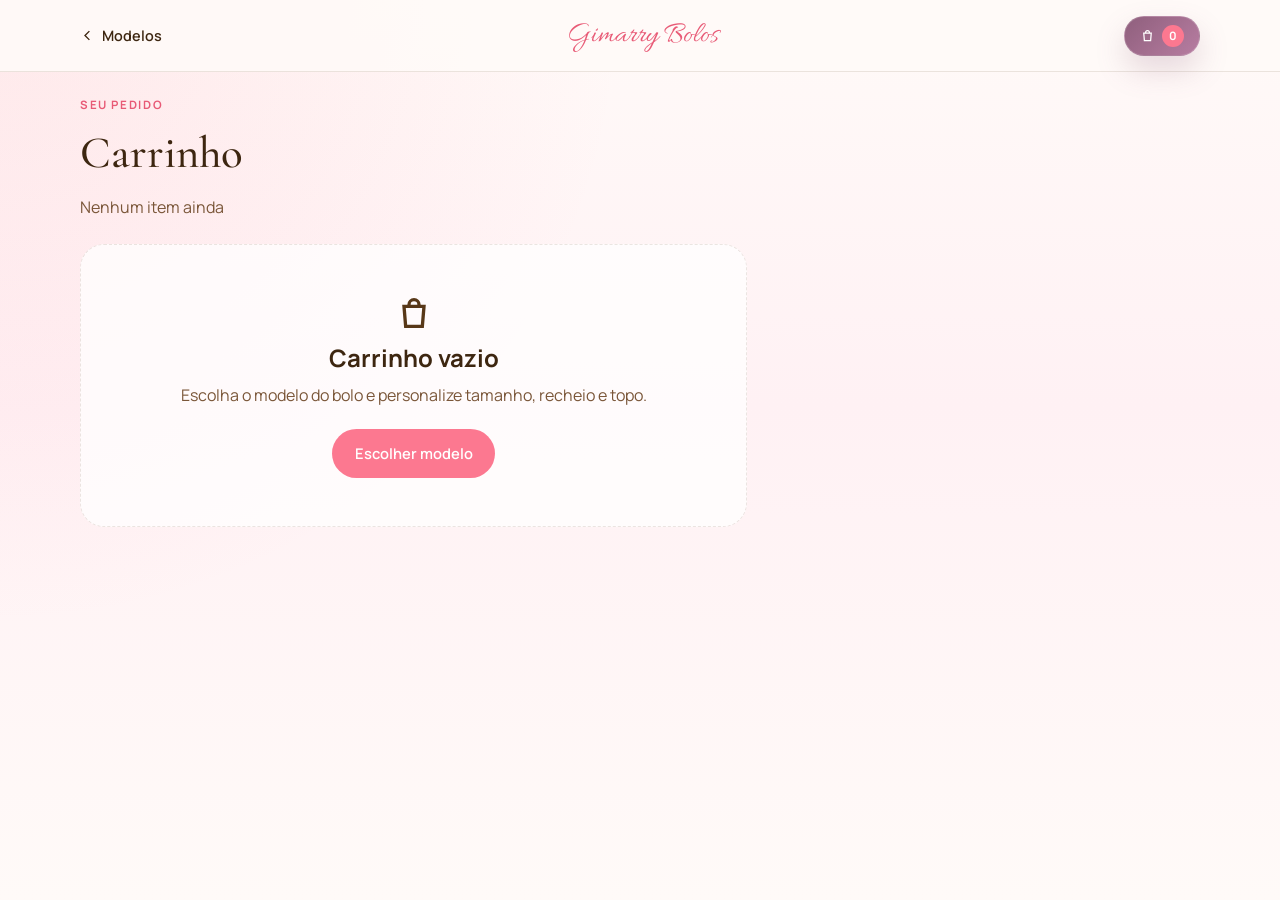
<file: cart.html>
<!DOCTYPE html>
<html lang="pt-BR">
<head>
  <meta charset="UTF-8">
  <meta name="viewport" content="width=device-width, initial-scale=1.0, viewport-fit=cover">
  <meta name="description" content="Seu carrinho — Gimarry Bolos">
  <title>Carrinho | Gimarry Bolos</title>
  <link rel="preconnect" href="https://fonts.googleapis.com">
  <link rel="preconnect" href="https://fonts.gstatic.com" crossorigin>
  <link href="https://fonts.googleapis.com/css2?family=Allura&family=Cormorant+Garamond:ital,wght@0,600;1,500&family=Manrope:wght@400;600&display=swap" rel="stylesheet">
  <link rel="stylesheet" href="style.css?v=44">
</head>
<body class="cart-page">
  <header class="header header--solid" id="header">
    <div class="container header__inner">
      <a class="cart-page__back" href="index.html#produtos" aria-label="Voltar aos modelos">
        <span class="ico ico--back" aria-hidden="true"></span>
        <span>Modelos</span>
      </a>
      <span class="brand-logo brand-logo--header" aria-label="Gimarry Bolos">
        <span class="brand-logo__name" id="cart-brand-name">Gimarry Bolos</span>
      </span>
      <a class="header__cart header__cart--link is-active" href="cart.html" aria-label="Carrinho">
        <span class="ico ico--bag" aria-hidden="true"></span>
        <span class="header__cart-meta">
          <span class="header__cart-count" id="cart-count" hidden>0</span>
          <span class="header__cart-total" id="header-cart-total" hidden></span>
        </span>
      </a>
    </div>
  </header>

  <main class="cart-page__main container">
    <header class="cart-page__head">
      <p class="cart-page__eyebrow">Seu pedido</p>
      <h1 class="cart-page__title">Carrinho</h1>
      <p class="cart-page__subtitle" id="cart-page-subtitle">Nenhum item ainda</p>
    </header>

    <div class="cart-page__layout">
      <section class="cart-page__list" aria-label="Itens do carrinho">
        <div id="cart-page-items"></div>
        <div class="cart-page__empty" id="cart-page-empty" hidden>
          <span class="ico ico--bag ico--lg" aria-hidden="true"></span>
          <h2>Carrinho vazio</h2>
          <p>Escolha o modelo do bolo e personalize tamanho, recheio e topo.</p>
          <a class="btn btn--primary" href="index.html#produtos">Escolher modelo</a>
        </div>
      </section>

      <aside class="cart-page__summary" id="cart-page-summary" hidden>
        <div class="cart-summary">
          <h2 class="cart-summary__title">Resumo</h2>

          <div class="cart-summary__row">
            <span>Subtotal</span>
            <strong id="cart-page-subtotal">R$ 0,00</strong>
          </div>
          <div class="cart-summary__row cart-summary__row--muted" id="cart-page-discount-row" hidden>
            <span>Desconto <em id="cart-page-coupon-label"></em></span>
            <strong id="cart-page-discount">− R$ 0,00</strong>
          </div>
          <div class="cart-summary__row cart-summary__row--muted" id="cart-page-fee-row" hidden>
            <span>Taxa de entrega (centro)</span>
            <strong id="cart-page-fee">R$ 0,00</strong>
          </div>
          <div class="cart-summary__row cart-summary__row--total">
            <span>Total</span>
            <strong id="cart-page-total">R$ 0,00</strong>
          </div>
          <p class="cart-summary__note" id="cart-page-fee-note" hidden></p>

          <div class="cart-coupon" id="cart-page-coupon" hidden>
            <label class="order-field" for="cart-page-coupon-input">Cupom de desconto</label>
            <div class="cart-coupon__row">
              <input type="text" id="cart-page-coupon-input" placeholder="Ex: DOCE10" autocomplete="off" maxlength="40">
              <button type="button" class="btn btn--ghost" id="cart-page-coupon-apply">Aplicar</button>
            </div>
            <p class="cart-coupon__msg" id="cart-page-coupon-msg" hidden></p>
            <button type="button" class="cart-coupon__remove" id="cart-page-coupon-remove" hidden>Remover cupom</button>
          </div>

          <div class="cart-checkout cart-checkout--page">
            <p class="cart-checkout__label">Retirada</p>
            <p class="cart-summary__note">Buscar no local, com confirmação pelo WhatsApp.</p>

            <p class="cart-checkout__label cart-checkout__label--spaced">Seus dados</p>
            <div class="cart-checkout__fields">
              <label class="order-field">Nome *<input type="text" id="cart-page-nome" placeholder="Nome" autocomplete="given-name"></label>
              <label class="order-field">Sobrenome *<input type="text" id="cart-page-sobrenome" placeholder="Sobrenome" autocomplete="family-name"></label>
            </div>
            <label class="order-field">WhatsApp *<input type="tel" id="cart-page-phone" placeholder="(00) 00000-0000" inputmode="numeric" autocomplete="tel" maxlength="15"></label>

            <p class="cart-drawer__error" id="cart-page-error" hidden></p>
            <button type="button" class="btn btn--secondary cart-summary__cta" id="cart-page-checkout">
              Finalizar pedido
            </button>
            <a class="btn btn--ghost" href="index.html#produtos">Continuar comprando</a>
          </div>
        </div>
      </aside>
    </div>
  </main>

  <div class="cart-feedback" id="cart-feedback" hidden aria-live="polite"></div>

  <script src="js/data.js?v=37"></script>
  <script src="js/storage.js?v=5"></script>
  <script src="js/analytics.js?v=1"></script>
  <script src="js/cart-shared.js?v=31"></script>
  <script src="js/cart-page.js?v=32"></script>
</body>
</html>
</file>
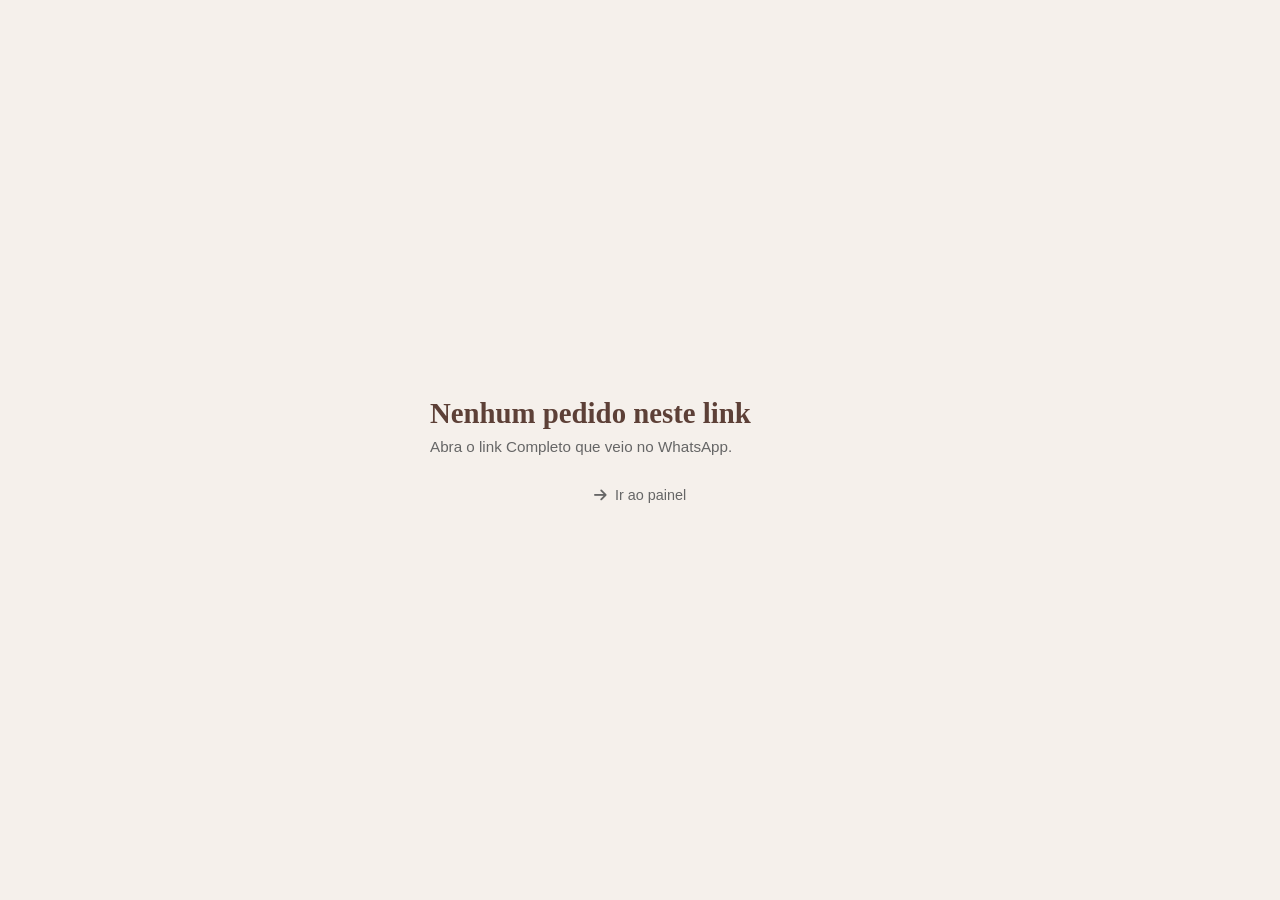
<file: admin/receber.html>
<!DOCTYPE html>
<html lang="pt-BR">
<head>
  <meta charset="UTF-8">
  <meta name="viewport" content="width=device-width, initial-scale=1.0">
  <meta name="robots" content="noindex, nofollow">
  <title>Receber pedido — Gimarry</title>
  <link rel="stylesheet" href="https://cdnjs.cloudflare.com/ajax/libs/font-awesome/6.5.1/css/all.min.css">
  <link rel="stylesheet" href="admin.css">
</head>
<body class="login-page">
  <div class="login" style="place-items:center;padding:32px">
    <div class="login__form-container" style="max-width:420px;margin:auto">
      <div class="login__header">
        <h2 id="inbox-title">Recebendo pedido…</h2>
        <p id="inbox-text">Abrindo no painel da Gimarry.</p>
      </div>
      <a href="index.html" class="login__back" id="inbox-link"><i class="fas fa-arrow-right"></i> Ir ao painel</a>
    </div>
  </div>
  <script src="../js/data.js?v=37"></script>
  <script src="../js/storage.js?v=5"></script>
  <script>
    (function () {
      const title = document.getElementById('inbox-title');
      const text = document.getElementById('inbox-text');
      const payload = Storage.decodeInboxPayload(location.hash || '');
      if (!payload) {
        title.textContent = 'Nenhum pedido neste link';
        text.textContent = 'Abra o link Completo que veio no WhatsApp.';
        return;
      }
      const result = Storage.importSiteOrder(payload);
      history.replaceState(null, '', location.pathname);
      if (!result?.ok) {
        title.textContent = 'Não deu para gravar';
        text.textContent = result?.error || 'Tente abrir o link de novo.';
        return;
      }
      title.textContent = result.duplicated ? 'Pedido já estava no painel' : 'Pedido no painel';
      text.textContent = result.order?.number
        ? `${result.order.number} · ${result.order.clientName}`
        : 'Abrindo os pedidos.';
      const logged = sessionStorage.getItem('admin_logged') === 'true';
      location.replace(logged ? 'index.html' : 'login.html');
    })();
  </script>
</body>
</html>
</file>
<file: style.css>
:root {
  --color-pink: #fc7890;
  --color-pink-soft: #f9a8b8;
  --color-pink-deep: #e85a76;
  --color-pink-mist: #fff1f4;
  --color-brown: #583818;
  --color-brown-soft: #7a5638;
  --color-brown-deep: #3d2610;
  --color-cream: #fffaf8;
  --color-white: #ffffff;
  --color-line: rgba(88, 56, 24, 0.12);

  --font-brand: "Allura", cursive;
  --font-display: "Cormorant Garamond", Georgia, serif;
  --font-body: "Manrope", system-ui, sans-serif;

  --space-3: 0.75rem;
  --space-4: 1rem;
  --space-5: 1.5rem;
  --space-6: 2rem;
  --space-7: 3rem;
  --space-8: 4.5rem;
  --space-9: 7rem;

  --radius-sm: 0.5rem;
  --radius-md: 0.875rem;
  --radius-lg: 1.5rem;
  --radius-pill: 999px;

  --shadow-soft: 0 18px 40px rgba(88, 56, 24, 0.08);
  --shadow-lift: 0 24px 48px rgba(232, 90, 118, 0.14);

  --container: min(1120px, calc(100% - 2.5rem));
  --header-row: 4.5rem;
  --header-h: 4.5rem;
  --ease-out: cubic-bezier(0.22, 1, 0.36, 1);
}

body:has(.header__filters) {
  --header-h: 7.45rem;
}

/* Ícones leves (sem Font Awesome) */
.ico {
  display: inline-block;
  width: 1.05em;
  height: 1.05em;
  flex-shrink: 0;
  background: currentColor;
  vertical-align: -0.12em;
  -webkit-mask: center / contain no-repeat;
  mask: center / contain no-repeat;
}
.ico--lg { width: 2.5rem; height: 2.5rem; }
.ico--plus {
  -webkit-mask-image: url("data:image/svg+xml,%3Csvg xmlns='http://www.w3.org/2000/svg' viewBox='0 0 24 24' fill='none' stroke='black' stroke-width='2.4'%3E%3Cpath d='M12 5v14M5 12h14'/%3E%3C/svg%3E");
  mask-image: url("data:image/svg+xml,%3Csvg xmlns='http://www.w3.org/2000/svg' viewBox='0 0 24 24' fill='none' stroke='black' stroke-width='2.4'%3E%3Cpath d='M12 5v14M5 12h14'/%3E%3C/svg%3E");
}
.ico--bag {
  -webkit-mask-image: url("data:image/svg+xml,%3Csvg xmlns='http://www.w3.org/2000/svg' viewBox='0 0 24 24' fill='none' stroke='black' stroke-width='2'%3E%3Cpath d='M6 8h12l-1 12H7L6 8z'/%3E%3Cpath d='M9 8V7a3 3 0 0 1 6 0v1'/%3E%3C/svg%3E");
  mask-image: url("data:image/svg+xml,%3Csvg xmlns='http://www.w3.org/2000/svg' viewBox='0 0 24 24' fill='none' stroke='black' stroke-width='2'%3E%3Cpath d='M6 8h12l-1 12H7L6 8z'/%3E%3Cpath d='M9 8V7a3 3 0 0 1 6 0v1'/%3E%3C/svg%3E");
}
.ico--pin {
  -webkit-mask-image: url("data:image/svg+xml,%3Csvg xmlns='http://www.w3.org/2000/svg' viewBox='0 0 24 24' fill='black'%3E%3Cpath d='M12 2a7 7 0 0 0-7 7c0 5.25 7 13 7 13s7-7.75 7-13a7 7 0 0 0-7-7zm0 9.5a2.5 2.5 0 1 1 0-5 2.5 2.5 0 0 1 0 5z'/%3E%3C/svg%3E");
  mask-image: url("data:image/svg+xml,%3Csvg xmlns='http://www.w3.org/2000/svg' viewBox='0 0 24 24' fill='black'%3E%3Cpath d='M12 2a7 7 0 0 0-7 7c0 5.25 7 13 7 13s7-7.75 7-13a7 7 0 0 0-7-7zm0 9.5a2.5 2.5 0 1 1 0-5 2.5 2.5 0 0 1 0 5z'/%3E%3C/svg%3E");
}
.ico--trash {
  -webkit-mask-image: url("data:image/svg+xml,%3Csvg xmlns='http://www.w3.org/2000/svg' viewBox='0 0 24 24' fill='none' stroke='black' stroke-width='2'%3E%3Cpath d='M4 7h16M9 7V5h6v2M8 7l1 12h6l1-12'/%3E%3C/svg%3E");
  mask-image: url("data:image/svg+xml,%3Csvg xmlns='http://www.w3.org/2000/svg' viewBox='0 0 24 24' fill='none' stroke='black' stroke-width='2'%3E%3Cpath d='M4 7h16M9 7V5h6v2M8 7l1 12h6l1-12'/%3E%3C/svg%3E");
}
.ico--back {
  -webkit-mask-image: url("data:image/svg+xml,%3Csvg xmlns='http://www.w3.org/2000/svg' viewBox='0 0 24 24' fill='none' stroke='black' stroke-width='2.2'%3E%3Cpath d='M15 5l-7 7 7 7'/%3E%3C/svg%3E");
  mask-image: url("data:image/svg+xml,%3Csvg xmlns='http://www.w3.org/2000/svg' viewBox='0 0 24 24' fill='none' stroke='black' stroke-width='2.2'%3E%3Cpath d='M15 5l-7 7 7 7'/%3E%3C/svg%3E");
}

@media (prefers-reduced-motion: reduce) {
  *, *::before, *::after {
    animation-duration: 0.01ms !important;
    animation-iteration-count: 1 !important;
    transition-duration: 0.01ms !important;
    scroll-behavior: auto !important;
  }
}

@media (max-width: 720px) {
  :root {
    --container: min(1120px, calc(100% - 1.5rem));
    --header-row: 4rem;
    --header-h: 4rem;
  }

  body:has(.header__filters) {
    --header-h: 7.1rem;
  }
}

*,
*::before,
*::after {
  box-sizing: border-box;
}

html {
  scroll-behavior: smooth;
}

body {
  margin: 0;
  min-height: 100vh;
  font-family: var(--font-body);
  color: var(--color-brown);
  background:
    radial-gradient(ellipse 80% 50% at 10% -10%, rgba(252, 120, 144, 0.14), transparent 55%),
    radial-gradient(ellipse 60% 40% at 100% 0%, rgba(88, 56, 24, 0.05), transparent 50%),
    var(--color-cream);
  line-height: 1.6;
  -webkit-font-smoothing: antialiased;
}

img {
  max-width: 100%;
  display: block;
}

a {
  color: inherit;
  text-decoration: none;
}

button,
input,
textarea {
  font: inherit;
}

h1,
h2,
h3,
p {
  margin: 0;
}

.sr-only {
  position: absolute;
  width: 1px;
  height: 1px;
  padding: 0;
  margin: -1px;
  overflow: hidden;
  clip: rect(0, 0, 0, 0);
  white-space: nowrap;
  border: 0;
}

.container {
  width: var(--container);
  margin-inline: auto;
}

.section {
  padding-block: var(--space-9);
}

.section__eyebrow {
  font-size: 0.75rem;
  font-weight: 600;
  letter-spacing: 0.22em;
  text-transform: uppercase;
  color: var(--color-pink-deep);
  margin-bottom: var(--space-3);
}

.section__title {
  font-family: var(--font-display);
  font-weight: 500;
  font-size: clamp(2rem, 4vw, 3rem);
  line-height: 1.15;
  color: var(--color-brown-deep);
  margin-bottom: var(--space-4);
}

.section__title em {
  font-family: var(--font-brand);
  font-style: normal;
  color: var(--color-pink-deep);
  font-size: 1.15em;
}

.section__lead {
  max-width: 36rem;
  color: var(--color-brown-soft);
  font-size: 1.05rem;
}

/* Buttons */
.btn {
  display: inline-flex;
  align-items: center;
  justify-content: center;
  gap: 0.45rem;
  padding: 0.75rem 1.35rem;
  border-radius: var(--radius-pill);
  border: 1px solid transparent;
  font-weight: 600;
  font-size: 0.92rem;
  cursor: pointer;
  transition:
    background 200ms var(--ease-out),
    color 200ms var(--ease-out),
    border-color 200ms var(--ease-out),
    transform 200ms var(--ease-out);
}

.btn:hover {
  transform: translateY(-1px);
}

.btn--primary {
  background: var(--color-pink);
  color: #fff;
}

.btn--primary:hover {
  background: var(--color-pink-deep);
}

.btn--secondary {
  background: var(--color-brown);
  color: #fff;
}

.btn--secondary:hover {
  background: var(--color-brown-deep);
}

.btn--ghost {
  background: transparent;
  border-color: var(--color-line);
  color: var(--color-brown-deep);
}

.btn--ghost:hover {
  border-color: var(--color-pink);
  color: var(--color-pink-deep);
}

/* Brand logo */
.brand-logo {
  display: inline-flex;
  flex-direction: column;
  align-items: center;
  line-height: 1;
}

.brand-logo__name {
  font-family: var(--font-brand);
  font-size: 3.4rem;
  color: var(--color-pink-deep);
}

.brand-logo__sub {
  font-size: 0.72rem;
  letter-spacing: 0.28em;
  text-transform: uppercase;
  color: var(--color-brown-soft);
  margin-top: 0.15rem;
}

.brand-logo--hero .brand-logo__name {
  font-size: clamp(3.2rem, 10vw, 5.2rem);
}

.brand-logo--footer .brand-logo__name {
  font-size: 2.4rem;
}

/* Header */
.header {
  position: fixed;
  top: 0;
  left: 0;
  right: 0;
  z-index: 40;
  height: calc(var(--header-h) + env(safe-area-inset-top, 0px));
  padding-top: env(safe-area-inset-top, 0px);
  transition:
    background-color 280ms var(--ease-out),
    box-shadow 280ms var(--ease-out);
}

.header--scrolled {
  background: rgba(255, 250, 248, 0.88);
  backdrop-filter: blur(14px);
  box-shadow: 0 1px 0 var(--color-line);
}

.header__inner {
  height: var(--header-row);
  display: grid;
  grid-template-columns: 1fr minmax(12rem, 20rem) auto;
  align-items: center;
  gap: 1rem;
  position: relative;
}

.header__nav {
  display: flex;
  align-items: center;
  gap: 1.4rem;
  justify-self: start;
}

.header__search {
  width: 100%;
}

.header__search input {
  width: 100%;
  height: 2.55rem;
  border: 1.5px solid rgba(88, 56, 24, 0.12);
  background: #fff url("data:image/svg+xml,%3Csvg xmlns='http://www.w3.org/2000/svg' width='18' height='18' fill='none' stroke='%238c5f7a' stroke-width='2' stroke-linecap='round' stroke-linejoin='round' viewBox='0 0 24 24'%3E%3Ccircle cx='11' cy='11' r='7'/%3E%3Cpath d='M20 20l-3.5-3.5'/%3E%3C/svg%3E") no-repeat 0.85rem 50%;
  background-size: 1rem;
  border-radius: var(--radius-pill);
  padding: 0.45rem 0.9rem 0.45rem 2.35rem;
  font: inherit;
  font-size: 0.88rem;
  color: var(--color-brown-deep);
}

.header__search input:focus {
  outline: 2px solid color-mix(in srgb, var(--color-pink) 55%, transparent);
  outline-offset: 2px;
  border-color: var(--color-pink);
}

.header__filters {
  display: flex;
  flex-wrap: nowrap;
  justify-content: center;
  gap: 0.4rem;
  overflow-x: auto;
  padding: 0 1.25rem 0.7rem;
  scrollbar-width: none;
}

.header__filters::-webkit-scrollbar {
  display: none;
}

.header__filters .filter-chip {
  flex-shrink: 0;
  background: rgba(255, 255, 255, 0.92);
}

.header__nav a {
  font-size: 0.9rem;
  font-weight: 500;
  color: var(--color-brown-soft);
  transition: color 200ms var(--ease-out);
}

.header__nav a:hover {
  color: var(--color-pink-deep);
}

.header__cart {
  display: inline-flex;
  align-items: center;
  gap: 0.45rem;
  border: 1px solid rgba(140, 95, 122, 0.18);
  background: linear-gradient(135deg, #8f5f7d, #b77da1);
  color: #fff;
  font-size: 0.9rem;
  font-weight: 600;
  padding: 0.5rem 0.95rem;
  border-radius: var(--radius-pill);
  cursor: pointer;
  position: static;
  justify-self: end;
  box-shadow: 0 14px 30px rgba(143, 95, 125, 0.22);
  transition:
    border-color 200ms var(--ease-out),
    color 200ms var(--ease-out),
    transform 200ms var(--ease-out),
    box-shadow 200ms var(--ease-out);
}

.header__cart:hover {
  border-color: rgba(140, 95, 122, 0.28);
  color: #fff;
  transform: translateY(-1px);
  box-shadow: 0 18px 36px rgba(143, 95, 125, 0.28);
}

.header__cart-count {
  min-width: 1.35rem;
  height: 1.35rem;
  padding: 0 0.35rem;
  border-radius: var(--radius-pill);
  display: inline-grid;
  place-items: center;
  background: var(--color-pink);
  color: #fff;
  font-size: 0.72rem;
  font-weight: 700;
}

.header__toggle {
  display: none;
  width: 2.5rem;
  height: 2.5rem;
  border: 0;
  background: transparent;
  position: relative;
  cursor: pointer;
}

.header__toggle span {
  position: absolute;
  left: 0.45rem;
  right: 0.45rem;
  height: 2px;
  background: var(--color-brown);
  transition: transform 220ms var(--ease-out), top 220ms var(--ease-out);
}

.header__toggle span:first-child {
  top: 0.95rem;
}

.header__toggle span:last-child {
  top: 1.4rem;
}

.header__toggle.is-open span:first-child {
  top: 1.2rem;
  transform: rotate(45deg);
}

.header__toggle.is-open span:last-child {
  top: 1.2rem;
  transform: rotate(-45deg);
}

@media (max-width: 1100px) and (min-width: 901px) {
  .header__nav {
    gap: 0.85rem;
  }

  .header__nav a {
    font-size: 0.82rem;
  }

  .header__inner {
    grid-template-columns: 1fr minmax(11rem, 16rem) auto;
  }
}

@media (max-width: 900px) {
  .header__inner {
    display: flex;
    justify-content: space-between;
    grid-template-columns: none;
  }

  .header__filters {
    justify-content: flex-start;
    padding-inline: 0.75rem;
  }

  .header__toggle {
    display: block;
    flex-shrink: 0;
  }

  .header__search {
    flex: 1;
    min-width: 0;
    order: 2;
  }

  .header__search input {
    font-size: 16px;
    height: 2.4rem;
    padding-left: 2.2rem;
  }

  .header__cart {
    position: static;
    order: 3;
    flex-shrink: 0;
  }

  .header__cart-label {
    display: none;
  }

  .header__nav {
    position: fixed;
    inset: calc(var(--header-h) + env(safe-area-inset-top, 0px)) 1rem auto;
    flex-direction: column;
    align-items: stretch;
    gap: 0;
    padding: 0.75rem;
    border-radius: var(--radius-lg);
    background: rgba(255, 250, 248, 0.96);
    border: 1px solid var(--color-line);
    box-shadow: var(--shadow-soft);
    opacity: 0;
    pointer-events: none;
    transform: translateY(-8px);
    transition: opacity 220ms var(--ease-out), transform 220ms var(--ease-out);
    order: 4;
  }

  .header__nav.is-open {
    opacity: 1;
    pointer-events: auto;
    transform: translateY(0);
  }

  .header__nav a {
    padding: 0.9rem 1rem;
    border-radius: var(--radius-md);
  }
}

/* Hero */
.hero {
  position: relative;
  min-height: 100svh;
  display: grid;
  place-items: center;
  overflow: hidden;
  isolation: isolate;
}

.hero__bg-photo {
  position: absolute;
  inset: -10% 0;
  z-index: -3;
  background: center / cover no-repeat;
  filter: saturate(1.05);
  animation: hero-slide-in 1.4s var(--ease-out) both;
}

.hero__bg-layer--near {
  position: absolute;
  inset: -8% 0;
  z-index: -2;
  background:
    radial-gradient(ellipse 50% 40% at 80% 20%, rgba(252, 120, 144, 0.22), transparent 60%),
    radial-gradient(ellipse 40% 35% at 10% 80%, rgba(88, 56, 24, 0.12), transparent 65%);
  pointer-events: none;
}

.hero__veil {
  position: absolute;
  inset: 0;
  z-index: -1;
  background: linear-gradient(
    180deg,
    rgba(255, 250, 248, 0.55) 0%,
    rgba(255, 250, 248, 0.72) 45%,
    rgba(255, 250, 248, 0.92) 78%,
    var(--color-cream) 100%
  );
  pointer-events: none;
}

.hero__content {
  position: relative;
  z-index: 1;
  display: flex;
  flex-direction: column;
  align-items: center;
  text-align: center;
  padding-block: calc(var(--header-h) + 2.5rem) 4rem;
  animation: rise-in 900ms var(--ease-out) both;
}

.hero__logo {
  margin-bottom: 1.35rem;
}

.hero__title {
  display: flex;
  flex-direction: column;
  align-items: center;
  justify-content: center;
  width: 100%;
  max-width: none;
  font-family: var(--font-display);
  font-weight: 500;
  font-size: clamp(1.75rem, 4.5vw, 3rem);
  line-height: 1.25;
  color: var(--color-brown-deep);
  margin-bottom: 0.85rem;
  text-align: center;
}

.hero__title-line {
  display: block;
  width: 100%;
  text-align: center;
}

.hero__title-line--dynamic {
  display: inline-flex;
  align-items: baseline;
  flex-wrap: wrap;
  justify-content: center;
  gap: 0.08em;
  width: auto;
}

.hero__lead {
  max-width: 28rem;
  margin: 0 auto 1.5rem;
  font-size: clamp(0.95rem, 2.2vw, 1.05rem);
  line-height: 1.6;
  color: var(--color-brown-soft);
}

.hero__title #hero-tagline {
  display: inline;
}

.hero__words {
  position: relative;
  display: inline-block;
  overflow: visible;
  vertical-align: baseline;
  min-width: 4.6em;
  height: 1em;
  margin-left: 0.02em;
  text-align: left;
}

.hero__words span {
  display: block;
  height: 1em;
  line-height: 1;
  font-family: var(--font-brand);
  font-size: 1.22em;
  color: var(--color-pink-deep);
  position: absolute;
  left: 0;
  top: 0.18em;
  opacity: 0;
  transform: translateY(0.85em);
  transition: opacity 420ms var(--ease-out), transform 420ms var(--ease-out);
  white-space: nowrap;
  pointer-events: none;
}

.hero__words span.is-active {
  opacity: 1;
  transform: translateY(0);
}

.hero__place {
  display: flex;
  flex-direction: column;
  align-items: center;
  gap: 0.35rem;
  font-size: 0.9rem;
  letter-spacing: 0.08em;
  text-transform: uppercase;
  color: var(--color-brown);
  margin-bottom: 1.8rem;
}

.hero__place span:last-child {
  letter-spacing: 0.18em;
  font-size: 0.78rem;
  color: var(--color-pink-deep);
  font-weight: 600;
}

.hero__actions {
  display: flex;
  flex-wrap: wrap;
  gap: 0.85rem;
  justify-content: center;
}

@keyframes hero-slide-in {
  from {
    opacity: 0;
    transform: translateX(48px);
  }
  60% {
    transform: translateX(-8px);
  }
  to {
    opacity: 1;
    transform: translateX(0);
  }
}

@keyframes rise-in {
  from {
    opacity: 0;
    transform: translateY(24px);
  }
  to {
    opacity: 1;
    transform: translateY(0);
  }
}

@media (max-width: 640px) {
  .hero {
    min-height: 100svh;
    min-height: 100dvh;
  }

  .hero__content {
    width: 100%;
    padding-block: calc(var(--header-h) + 1.15rem) 2.25rem;
    padding-inline: 0.35rem;
  }

  .hero__logo {
    margin-bottom: 1rem;
  }

  .brand-logo--hero .brand-logo__name {
    font-size: clamp(2.45rem, 13vw, 3.35rem);
  }

  .brand-logo--hero .brand-logo__sub {
    font-size: 0.58rem;
    letter-spacing: 0.18em;
  }

  .hero__title {
    max-width: none;
    width: 100%;
    font-size: clamp(1.28rem, 5.2vw, 1.65rem);
    line-height: 1.28;
    padding-inline: 0.1rem;
    margin-bottom: 0.7rem;
  }

  .hero__title-line--dynamic {
    display: flex;
    flex-direction: column;
    align-items: center;
    gap: 0.12em;
    width: 100%;
  }

  .hero__lead {
    max-width: 22rem;
    padding-inline: 0.35rem;
    font-size: 0.88rem;
    line-height: 1.55;
    margin-bottom: 1.1rem;
  }

  /* palavra animada em linha própria — evita corte de "inesquecível" */
  .hero__words {
    display: block;
    width: 100%;
    min-width: 0;
    height: 1.2em;
    margin-left: 0;
    text-align: center;
  }

  .hero__words span {
    left: 50%;
    font-size: 1.42em;
    top: 0.02em;
    transform: translate(-50%, 0.75em);
  }

  .hero__words span.is-active {
    transform: translate(-50%, 0);
  }

  .hero__place {
    font-size: 0.72rem;
    letter-spacing: 0.05em;
    margin-bottom: 1.2rem;
    gap: 0.3rem;
    padding-inline: 0.25rem;
  }

  .hero__place span:first-child {
    max-width: 18rem;
    line-height: 1.45;
    text-wrap: balance;
  }

  .hero__place span:last-child {
    font-size: 0.68rem;
    letter-spacing: 0.12em;
  }

  .hero__actions {
    width: 100%;
    max-width: 20rem;
    display: grid;
    grid-template-columns: 1fr 1fr;
    gap: 0.5rem;
  }

  .hero__actions .btn {
    width: 100%;
    min-height: 2.7rem;
    padding: 0.6rem 0.65rem;
    font-size: 0.84rem;
  }

  .hero__actions .btn--ghost {
    grid-column: 1 / -1;
  }
}

/* Marquee */
.marquee {
  position: relative;
  width: 100%;
  padding-block: 0.2rem;
  overflow: hidden;
  border-top: 1px solid rgba(143, 95, 125, 0.08);
  border-bottom: 1px solid rgba(143, 95, 125, 0.08);
}

.marquee__scroller {
  overflow: hidden;
  position: relative;
  z-index: 1;
  padding-block: 0.62rem;
  background: linear-gradient(
    90deg,
    #fff7f9 0%,
    #fceef3 25%,
    #fffaf8 50%,
    #fceef3 75%,
    #fff7f9 100%
  );
  background-size: 220% 100%;
  animation: marquee-gradient 18s ease infinite;
}

.marquee__track {
  display: flex;
  width: max-content;
  gap: 0;
  animation: marquee 32s linear infinite;
}

.marquee__item {
  display: inline-flex;
  align-items: center;
  gap: 1rem;
  padding-inline: 0.2rem;
  font-family: var(--font-body);
  font-size: clamp(0.72rem, 1.5vw, 0.82rem);
  font-weight: 600;
  letter-spacing: 0.14em;
  text-transform: uppercase;
  color: var(--color-brown-soft);
  white-space: nowrap;
}

.marquee__dot {
  width: 0.28rem;
  height: 0.28rem;
  border-radius: 50%;
  background: var(--color-pink-deep);
  margin-inline: 1rem;
  opacity: 0.72;
  flex-shrink: 0;
}

@keyframes marquee {
  from {
    transform: translateX(0);
  }
  to {
    transform: translateX(-50%);
  }
}

@keyframes marquee-gradient {
  0%,
  100% {
    background-position: 0% 50%;
  }
  50% {
    background-position: 100% 50%;
  }
}

@media (prefers-reduced-motion: reduce) {
  .marquee__track,
  .marquee__scroller {
    animation: none;
  }
}

/* About */
.about__grid {
  display: grid;
  grid-template-columns: 1fr 1.1fr;
  gap: var(--space-8);
  align-items: center;
}

.about__media {
  border-radius: var(--radius-lg);
  overflow: hidden;
  box-shadow: var(--shadow-soft);
  aspect-ratio: 4 / 5;
}

.about__media img {
  width: 100%;
  height: 100%;
  object-fit: cover;
  transition: transform 700ms var(--ease-out);
}

.about__media:hover img {
  transform: scale(1.04);
}

.about__text {
  display: grid;
  gap: 1rem;
  color: var(--color-brown-soft);
  font-size: 1.05rem;
}

@media (max-width: 800px) {
  .about__grid {
    grid-template-columns: 1fr;
    gap: var(--space-6);
  }

  .about__media {
    max-width: 22rem;
    margin-inline: auto;
  }
}

/* Products */
.bestsellers__intro,
.products__intro,
.gallery__intro,
.features__intro {
  margin-bottom: var(--space-7);
  text-align: center;
}

.bestsellers__intro .section__lead,
.products__intro .section__lead,
.gallery__intro .section__lead,
.features__intro .section__lead {
  margin-inline: auto;
}

.bestsellers__cta,
.features__cta {
  display: flex;
  justify-content: center;
  gap: 0.85rem;
  flex-wrap: wrap;
  margin-top: var(--space-7);
}

.products__filter {
  display: flex;
  flex-wrap: wrap;
  gap: 0.55rem;
  justify-content: center;
  margin-bottom: 0;
  position: sticky;
  top: calc(var(--header-h) - 0.35rem);
  z-index: 8;
  padding: 0.65rem 0 0.85rem;
  background: linear-gradient(to bottom, var(--color-cream) 70%, transparent);
}

.products__tools {
  display: grid;
  gap: 0.7rem;
  margin-bottom: var(--space-6);
  position: sticky;
  top: calc(var(--header-h) - 0.35rem);
  z-index: 8;
  padding: 0.55rem 0 0.9rem;
  background: linear-gradient(to bottom, var(--color-cream) 78%, transparent);
}

.products__tools .products__filter {
  position: static;
  padding: 0;
  background: none;
  margin-bottom: 0;
}

.products__search input {
  width: 100%;
  border: 1.5px solid rgba(88, 56, 24, 0.12);
  background: #fff;
  border-radius: var(--radius-pill);
  padding: 0.85rem 1.15rem;
  font: inherit;
  color: var(--color-brown-deep);
  box-shadow: 0 8px 24px rgba(88, 56, 24, 0.05);
}

.products__search input:focus {
  outline: 2px solid color-mix(in srgb, var(--color-pink) 55%, transparent);
  outline-offset: 2px;
  border-color: var(--color-pink);
}

.products__count {
  margin: 0;
  text-align: center;
  font-size: 0.88rem;
  font-weight: 600;
  color: var(--color-brown-soft);
}

.products__empty {
  text-align: center;
  padding: 2.5rem 1rem 1.5rem;
  display: grid;
  gap: 0.65rem;
  justify-items: center;
  color: var(--color-brown-soft);
}

.products__empty p:first-child {
  margin: 0;
  color: var(--color-brown-deep);
  font-weight: 700;
}

.choose-steps {
  list-style: none;
  margin: 1.6rem 0 0;
  padding: 0;
  display: grid;
  grid-template-columns: repeat(4, 1fr);
  gap: 0.75rem;
  text-align: left;
}

.choose-steps li {
  display: grid;
  grid-template-columns: auto 1fr;
  gap: 0.65rem;
  align-items: start;
  padding: 0.85rem 0.9rem;
  border-radius: 1rem;
  background: rgba(255, 255, 255, 0.72);
  border: 1px solid rgba(88, 56, 24, 0.08);
}

.choose-steps span {
  font-family: var(--font-display);
  font-size: 1.35rem;
  color: var(--color-pink);
  line-height: 1;
}

.choose-steps strong {
  display: block;
  color: var(--color-brown-deep);
  font-size: 0.92rem;
}

.choose-steps small {
  color: var(--color-brown-soft);
  font-size: 0.78rem;
  line-height: 1.35;
}

.order-guide {
  margin: 0.35rem 0 0.15rem;
  font-size: 0.88rem;
  line-height: 1.45;
  color: var(--color-brown-soft);
}

.topper-fields {
  display: grid;
  gap: 0.65rem;
  margin-top: 0.85rem;
}

.topper-fields .order-field input {
  background: #fff;
}

.products-group {
  scroll-margin-top: calc(var(--header-h) + 3.5rem);
  margin-bottom: var(--space-8);
}

.products-group:last-child {
  margin-bottom: 0;
}

.products-group__title {
  font-family: var(--font-display);
  font-size: 1.65rem;
  color: var(--color-brown);
  margin: 0 0 1rem;
}

.products-group__actions {
  display: flex;
  justify-content: center;
  margin-top: var(--space-5);
}

.filter-chip {
  border: 1px solid var(--color-line);
  background: rgba(255, 255, 255, 0.7);
  color: var(--color-brown-soft);
  padding: 0.5rem 1rem;
  border-radius: var(--radius-pill);
  font-size: 0.85rem;
  font-weight: 600;
  cursor: pointer;
  transition: all 200ms var(--ease-out);
}

.filter-chip.is-active,
.filter-chip:hover {
  background: var(--color-brown);
  border-color: var(--color-brown);
  color: #fff;
}

.products__grid {
  display: grid;
  grid-template-columns: repeat(3, 1fr);
  gap: 1.35rem;
}

.products__actions {
  display: flex;
  justify-content: center;
  flex-wrap: wrap;
  gap: 0.75rem;
  margin-top: var(--space-7);
}

.products__more {
  min-width: min(100%, 20rem);
}

@media (max-width: 900px) {
  .products__grid {
    grid-template-columns: repeat(2, 1fr);
    gap: 0.85rem;
  }
}

@media (max-width: 560px) {
  .products__grid {
    grid-template-columns: repeat(2, 1fr);
    gap: 0.7rem;
  }
}

.product-card {
  position: relative;
  background: #fff;
  border: 1px solid transparent;
  border-radius: 1.35rem;
  overflow: hidden;
  display: flex;
  flex-direction: column;
  box-shadow:
    0 1px 0 rgba(88, 56, 24, 0.04),
    0 14px 36px rgba(88, 56, 24, 0.07);
  transition:
    transform 320ms var(--ease-out),
    box-shadow 320ms var(--ease-out),
    border-color 320ms var(--ease-out);
  animation: rise-in 600ms var(--ease-out) both;
}

.product-card:hover {
  transform: translateY(-6px);
  border-color: color-mix(in srgb, var(--color-pink) 28%, transparent);
  box-shadow:
    0 1px 0 rgba(88, 56, 24, 0.04),
    0 28px 56px rgba(232, 90, 118, 0.16);
}

.product-card__hit {
  position: absolute;
  inset: 0;
  z-index: 1;
  border: 0;
  background: transparent;
  cursor: pointer;
}

.product-card__img {
  position: relative;
  aspect-ratio: 5 / 4;
  overflow: hidden;
  background:
    linear-gradient(145deg, var(--color-pink-mist), #fff8f4);
}

.product-card__img img {
  width: 100%;
  height: 100%;
  object-fit: cover;
  transition: transform 700ms var(--ease-out);
}

.product-card__img-veil {
  position: absolute;
  inset: auto 0 0;
  height: 42%;
  background: linear-gradient(to top, rgba(61, 38, 16, 0.18), transparent);
  pointer-events: none;
}

.product-card:hover .product-card__img img {
  transform: scale(1.07);
}

.product-card__badge {
  position: absolute;
  top: 0.85rem;
  left: 0.85rem;
  z-index: 2;
  padding: 0.38rem 0.8rem;
  border-radius: var(--radius-pill);
  background: rgba(252, 120, 144, 0.95);
  color: #fff;
  font-size: 0.68rem;
  font-weight: 700;
  letter-spacing: 0.06em;
  text-transform: uppercase;
  backdrop-filter: blur(6px);
  box-shadow: 0 8px 18px rgba(232, 90, 118, 0.28);
}

.product-card__badge--best {
  background: rgba(61, 38, 16, 0.92);
  box-shadow: 0 8px 18px rgba(61, 38, 16, 0.22);
}

.product-card__body {
  position: relative;
  z-index: 2;
  padding: 1.05rem 1.15rem 1.2rem;
  display: flex;
  flex-direction: column;
  gap: 0.35rem;
  flex: 1;
  background: linear-gradient(180deg, #fff 0%, #fffaf8 100%);
}

.product-card__category {
  font-size: 0.7rem;
  letter-spacing: 0.16em;
  text-transform: uppercase;
  color: var(--color-pink-deep);
  font-weight: 700;
}

.product-card__name {
  font-family: var(--font-display);
  font-size: clamp(1.25rem, 2vw, 1.45rem);
  font-weight: 500;
  color: var(--color-brown-deep);
  line-height: 1.18;
}

.product-card__desc {
  font-size: 0.88rem;
  color: var(--color-brown-soft);
  line-height: 1.45;
  display: -webkit-box;
  -webkit-line-clamp: 2;
  -webkit-box-orient: vertical;
  overflow: hidden;
  flex: 1;
  margin-bottom: 0.35rem;
}

.product-card__footer {
  display: flex;
  align-items: center;
  justify-content: space-between;
  gap: 0.75rem;
  margin-top: auto;
  padding-top: 0.65rem;
  border-top: 1px solid rgba(88, 56, 24, 0.08);
}

.product-card__meta {
  display: flex;
  flex-wrap: wrap;
  align-items: center;
  gap: 0.4rem 0.55rem;
  min-width: 0;
}

.product-card__price {
  font-weight: 700;
  color: var(--color-brown-deep);
  font-size: 1.05rem;
  letter-spacing: -0.01em;
}

.product-card__size,
.product-card__flavors {
  font-size: 0.72rem;
  font-weight: 600;
  color: var(--color-brown-soft);
  background: var(--color-pink-mist);
  padding: 0.22rem 0.55rem;
  border-radius: var(--radius-pill);
}

.product-card__price-old {
  font-size: 0.82rem;
  color: var(--color-brown-soft);
  text-decoration: line-through;
  font-weight: 500;
  margin-right: 0.3rem;
}

.product-card__add {
  position: relative;
  z-index: 3;
  display: inline-flex;
  align-items: center;
  gap: 0.4rem;
  flex-shrink: 0;
  border: 0;
  cursor: pointer;
  padding: 0.6rem 0.95rem;
  border-radius: var(--radius-pill);
  background: var(--color-brown);
  color: #fff;
  font-size: 0.82rem;
  font-weight: 700;
  transition:
    background 200ms var(--ease-out),
    transform 200ms var(--ease-out),
    box-shadow 200ms var(--ease-out);
}

.product-card__add i {
  font-size: 0.72rem;
}

.product-card__add:hover {
  background: var(--color-pink-deep);
  transform: translateY(-1px);
  box-shadow: 0 10px 22px rgba(232, 90, 118, 0.28);
}

@media (max-width: 560px) {
  .product-card {
    border-radius: 1.05rem;
  }

  .product-card__img {
    aspect-ratio: 1 / 1;
  }

  .product-card__body {
    padding: 0.8rem 0.75rem 0.9rem;
    gap: 0.25rem;
  }

  .product-card__category {
    font-size: 0.62rem;
    letter-spacing: 0.12em;
  }

  .product-card__name {
    font-size: 1.05rem;
    line-height: 1.15;
  }

  .product-card__desc {
    font-size: 0.78rem;
    -webkit-line-clamp: 2;
  }

  .product-card__footer {
    flex-direction: column;
    align-items: stretch;
    gap: 0.55rem;
    padding-top: 0.55rem;
  }

  .product-card__price {
    font-size: 0.95rem;
  }

  .product-card__size,
  .product-card__flavors {
    font-size: 0.65rem;
    padding: 0.18rem 0.45rem;
  }

  .product-card__add {
    width: 100%;
    min-height: 2.35rem;
    justify-content: center;
    padding: 0.55rem 0.75rem;
    font-size: 0.78rem;
  }

  .product-card__add span {
    display: inline;
  }

  .product-card__badge {
    top: 0.55rem;
    left: 0.55rem;
    font-size: 0.58rem;
    padding: 0.28rem 0.55rem;
  }
}

/* Gallery */
.gallery__grid {
  display: grid;
  grid-template-columns: repeat(3, 1fr);
  gap: 0.85rem;
  margin-bottom: 0;
}

.gallery__grid img {
  width: 100%;
  aspect-ratio: 1;
  object-fit: cover;
  border-radius: var(--radius-md);
  transition: transform 400ms var(--ease-out);
  display: block;
}

.gallery__grid figure,
.gallery__item {
  overflow: hidden;
  border-radius: var(--radius-md);
  margin: 0;
}

.gallery__hit {
  position: relative;
  display: block;
  width: 100%;
  padding: 0;
  border: 0;
  background: none;
  cursor: pointer;
  border-radius: var(--radius-md);
  overflow: hidden;
}

.gallery__hit:focus-visible {
  outline: 2px solid var(--color-accent, #c45c6a);
  outline-offset: 3px;
}

.gallery__hit-label {
  position: absolute;
  left: 50%;
  bottom: 0.75rem;
  transform: translateX(-50%) translateY(0.35rem);
  padding: 0.35rem 0.85rem;
  border-radius: 999px;
  background: rgba(28, 18, 16, 0.78);
  color: #fff;
  font-size: 0.78rem;
  font-weight: 600;
  letter-spacing: 0.02em;
  opacity: 0;
  pointer-events: none;
  transition: opacity 220ms var(--ease-out), transform 220ms var(--ease-out);
}

.gallery__hit:hover img,
.gallery__hit:focus-visible img {
  transform: scale(1.05);
}

.gallery__hit:hover .gallery__hit-label,
.gallery__hit:focus-visible .gallery__hit-label {
  opacity: 1;
  transform: translateX(-50%) translateY(0);
}

@media (max-width: 700px) {
  .gallery__grid {
    grid-template-columns: repeat(2, 1fr);
  }
}

/* Order */
.order__panel {
  display: grid;
  grid-template-columns: 1fr 1fr;
  gap: var(--space-7);
  align-items: start;
  padding: var(--space-7);
  border-radius: calc(var(--radius-lg) + 0.25rem);
  background: rgba(255, 255, 255, 0.65);
  border: 1px solid var(--color-line);
  box-shadow: var(--shadow-soft);
}

.order__cta {
  display: flex;
  flex-wrap: wrap;
  gap: 0.75rem;
  margin-top: var(--space-5);
}

.order__steps {
  list-style: none;
  margin: 0;
  padding: 0;
  display: grid;
  gap: 1.25rem;
}

.order__steps li {
  display: grid;
  grid-template-columns: auto 1fr;
  gap: 1rem;
  align-items: start;
}

.order__steps span {
  font-family: var(--font-display);
  font-size: 1.6rem;
  color: var(--color-pink);
  line-height: 1;
}

.order__steps h3 {
  font-family: var(--font-display);
  font-size: 1.25rem;
  font-weight: 500;
  color: var(--color-brown-deep);
  margin-bottom: 0.25rem;
}

.order__steps p {
  color: var(--color-brown-soft);
  font-size: 0.95rem;
}

@media (max-width: 800px) {
  .order__panel {
    grid-template-columns: 1fr;
    padding: var(--space-5);
  }
}

/* Features (sales) */
.features {
  background:
    radial-gradient(ellipse 50% 40% at 50% 0%, rgba(252, 120, 144, 0.1), transparent 60%),
    transparent;
}

.features__grid {
  display: grid;
  grid-template-columns: repeat(3, 1fr);
  gap: 1.15rem;
}

.feature-card {
  padding: 1.5rem 1.35rem;
  border-radius: var(--radius-lg);
  background: rgba(255, 255, 255, 0.75);
  border: 1px solid var(--color-line);
  transition: transform 280ms var(--ease-out), box-shadow 280ms var(--ease-out);
}

.feature-card:hover {
  transform: translateY(-3px);
  box-shadow: var(--shadow-soft);
}

.feature-card i {
  color: var(--color-pink-deep);
  font-size: 1.25rem;
  margin-bottom: 0.85rem;
}

.feature-card h3 {
  font-family: var(--font-display);
  font-size: 1.3rem;
  font-weight: 500;
  color: var(--color-brown-deep);
  margin-bottom: 0.4rem;
}

.feature-card p {
  color: var(--color-brown-soft);
  font-size: 0.95rem;
}

@media (max-width: 800px) {
  .features__grid {
    grid-template-columns: 1fr 1fr;
  }
}

@media (max-width: 520px) {
  .features__grid {
    grid-template-columns: 1fr;
  }
}

/* Contact */
.contact__grid {
  display: grid;
  grid-template-columns: 1.1fr 0.9fr;
  gap: var(--space-7);
  align-items: start;
}

.contact__form {
  display: grid;
  gap: 0.9rem;
  margin-top: var(--space-5);
}

.contact__form label {
  display: grid;
  gap: 0.35rem;
  font-size: 0.85rem;
  font-weight: 600;
  color: var(--color-brown-deep);
}

.contact__form input,
.contact__form textarea,
.order-field input,
.order-field textarea {
  width: 100%;
  padding: 0.8rem 1rem;
  border: 1px solid var(--color-line);
  border-radius: var(--radius-md);
  background: rgba(255, 255, 255, 0.9);
  color: var(--color-brown-deep);
  outline: none;
  transition: border-color 200ms var(--ease-out);
}

.contact__form input:focus,
.contact__form textarea:focus,
.order-field input:focus,
.order-field textarea:focus {
  border-color: var(--color-pink);
}

.contact__actions {
  display: flex;
  flex-wrap: wrap;
  gap: 0.75rem;
  margin-top: 0.25rem;
}

.contact__feedback {
  color: var(--color-pink-deep);
  font-size: 0.9rem;
  font-weight: 600;
}

.contact__aside {
  display: grid;
  gap: 1rem;
}

.contact__media {
  margin: 0;
  border-radius: var(--radius-lg);
  overflow: hidden;
  box-shadow: var(--shadow-soft);
  aspect-ratio: 4 / 3;
}

.contact__media img {
  width: 100%;
  height: 100%;
  object-fit: cover;
}

.contact__aside-links {
  display: grid;
  gap: 0.75rem;
}

.contact__aside-links a,
.contact__delivery {
  display: flex;
  gap: 0.85rem;
  align-items: flex-start;
  padding: 1rem;
  border-radius: var(--radius-md);
  background: rgba(255, 255, 255, 0.7);
  border: 1px solid var(--color-line);
}

.contact__aside-links i,
.contact__delivery i {
  color: var(--color-pink-deep);
  margin-top: 0.2rem;
}

.contact__aside-links small,
.contact__delivery small {
  display: block;
  font-size: 0.72rem;
  letter-spacing: 0.12em;
  text-transform: uppercase;
  color: var(--color-brown-soft);
  margin-bottom: 0.15rem;
}

.contact__aside-links strong,
.contact__delivery strong {
  display: block;
  font-size: 0.95rem;
  color: var(--color-brown-deep);
}

.contact__delivery em {
  display: block;
  font-style: normal;
  font-size: 0.82rem;
  color: var(--color-brown-soft);
  margin-top: 0.2rem;
}

.contact__aside-links a em {
  display: block;
  font-style: normal;
  font-size: 0.82rem;
  color: var(--color-pink-deep);
  margin-top: 0.35rem;
}

@media (max-width: 800px) {
  .contact__grid {
    grid-template-columns: 1fr;
  }
}

/* Footer */
.footer {
  background:
    radial-gradient(circle at top right, rgba(252, 120, 144, 0.16), transparent 24%),
    linear-gradient(180deg, #fff7f8, #fff1f4);
  color: var(--color-brown-deep);
  padding-top: var(--space-8);
  border-top: 1px solid rgba(88, 56, 24, 0.08);
}

.footer__top {
  display: grid;
  grid-template-columns: 1.2fr 1fr 1.2fr;
  gap: var(--space-6);
  padding-bottom: var(--space-7);
  align-items: start;
}

.footer__brand,
.footer__nav,
.footer__channels {
  display: grid;
  align-content: start;
}

.footer .brand-logo__name {
  color: var(--color-pink-deep);
}

.footer .brand-logo__sub {
  color: var(--color-brown-soft);
}

.footer__tagline {
  margin-top: 0.75rem;
  font-size: 0.9rem;
  color: var(--color-brown-soft);
  max-width: 18rem;
  line-height: 1.6;
}

.footer__heading {
  margin: 0 0 0.55rem;
  font-size: 0.72rem;
  font-weight: 700;
  letter-spacing: 0.12em;
  text-transform: uppercase;
  color: var(--color-pink-deep);
}

.footer__nav {
  justify-self: center;
  gap: 0.65rem;
}

.footer__nav a {
  color: var(--color-brown-deep);
}

.footer__nav a:hover {
  color: var(--color-pink-deep);
}

.footer__channels {
  justify-self: end;
  gap: 0.75rem;
}

.footer__channels a {
  display: inline-flex;
  align-items: flex-start;
  gap: 0.65rem;
  max-width: 18rem;
  line-height: 1.5;
}

.footer__channels a span {
  display: grid;
}

.footer__map-link {
  margin-top: 0.2rem;
  font-size: 0.78rem;
  color: var(--color-pink-deep);
}

.footer__channels a:hover {
  color: var(--color-pink-deep);
}

.footer__bottom {
  border-top: 1px solid rgba(88, 56, 24, 0.1);
  padding-block: 1.15rem;
  font-size: 0.85rem;
  color: var(--color-brown-soft);
}

.footer__bottom-inner {
  display: flex;
  justify-content: space-between;
  gap: 1rem;
  flex-wrap: wrap;
}

@media (max-width: 800px) {
  .footer__top {
    grid-template-columns: 1fr;
  }

  .footer__nav,
  .footer__channels {
    justify-self: start;
  }
}

/* Cart drawer */
.cart-drawer[hidden],
.order-lightbox[hidden],
.cart-feedback[hidden] {
  display: none !important;
}

.cart-drawer {
  position: fixed;
  inset: 0;
  z-index: 70;
  display: grid;
}

.cart-drawer__backdrop {
  position: absolute;
  inset: 0;
  border: 0;
  background: rgba(61, 38, 16, 0.35);
  cursor: pointer;
}

.cart-drawer__panel {
  position: absolute;
  top: 0;
  right: 0;
  bottom: 0;
  width: min(420px, 100%);
  background: var(--color-cream);
  display: flex;
  flex-direction: column;
  box-shadow: var(--shadow-soft);
  animation: slide-in 280ms var(--ease-out);
}

@keyframes slide-in {
  from {
    transform: translateX(100%);
  }
  to {
    transform: translateX(0);
  }
}

.cart-drawer__head {
  display: flex;
  justify-content: space-between;
  align-items: flex-start;
  padding: 1.35rem 1.25rem 1rem;
  border-bottom: 1px solid var(--color-line);
}

.cart-drawer__eyebrow {
  font-size: 0.72rem;
  letter-spacing: 0.16em;
  text-transform: uppercase;
  color: var(--color-pink-deep);
  font-weight: 600;
}

.cart-drawer__title {
  font-family: var(--font-display);
  font-size: 1.75rem;
  font-weight: 500;
  color: var(--color-brown-deep);
}

.cart-drawer__subtitle {
  font-size: 0.9rem;
  color: var(--color-brown-soft);
}

.cart-drawer__close {
  border: 0;
  background: transparent;
  font-size: 1.6rem;
  line-height: 1;
  cursor: pointer;
  color: var(--color-brown-soft);
}

.cart-drawer__body {
  flex: 1;
  overflow: auto;
  padding: 1rem 1.25rem;
  display: grid;
  gap: 0.85rem;
  align-content: start;
}

.cart-item {
  display: grid;
  grid-template-columns: 64px 1fr auto;
  gap: 0.75rem;
  align-items: center;
  padding: 0.65rem;
  border-radius: var(--radius-md);
  background: rgba(255, 255, 255, 0.8);
  border: 1px solid var(--color-line);
}

.cart-item img {
  width: 64px;
  height: 64px;
  object-fit: cover;
  border-radius: var(--radius-sm);
}

.cart-item strong {
  display: block;
  font-size: 0.92rem;
  color: var(--color-brown-deep);
}

.cart-item small {
  color: var(--color-brown-soft);
  font-size: 0.8rem;
}

.cart-item__remove {
  border: 0;
  background: transparent;
  color: var(--color-pink-deep);
  cursor: pointer;
  font-size: 0.8rem;
  font-weight: 600;
}

.cart-drawer__foot {
  padding: 1rem 1.25rem 1.35rem;
  border-top: 1px solid var(--color-line);
  display: grid;
  gap: 0.85rem;
}

.cart-drawer__total {
  display: flex;
  justify-content: space-between;
  font-weight: 700;
  color: var(--color-brown-deep);
}

.cart-checkout__label {
  font-size: 0.82rem;
  font-weight: 600;
  color: var(--color-brown-deep);
  margin-bottom: 0.45rem;
}

.fulfillment {
  display: grid;
  grid-template-columns: 1fr 1fr;
  gap: 0.5rem;
  margin-bottom: 0.85rem;
}

.fulfillment__option {
  cursor: pointer;
}

.fulfillment__option input {
  position: absolute;
  opacity: 0;
  pointer-events: none;
}

.fulfillment__option span {
  display: grid;
  gap: 0.15rem;
  padding: 0.7rem 0.75rem;
  border-radius: var(--radius-md);
  border: 1px solid var(--color-line);
  background: #fff;
}

.fulfillment__option input:checked + span {
  border-color: var(--color-pink);
  background: var(--color-pink-mist);
}

.fulfillment__option strong {
  font-size: 0.88rem;
  color: var(--color-brown-deep);
}

.fulfillment__option small {
  font-size: 0.75rem;
  color: var(--color-brown-soft);
}

.cart-checkout__fields {
  display: grid;
  grid-template-columns: 1fr 1fr;
  gap: 0.55rem;
  margin-bottom: 0.55rem;
}

.order-field {
  display: grid;
  gap: 0.3rem;
  font-size: 0.8rem;
  font-weight: 600;
  color: var(--color-brown-deep);
  margin-bottom: 0.55rem;
}

.cart-drawer__error,
.order-lightbox__error {
  color: #c0392b;
  font-size: 0.85rem;
  font-weight: 600;
}

.cart-drawer__actions {
  display: flex;
  gap: 0.5rem;
}

.cart-empty {
  text-align: center;
  color: var(--color-brown-soft);
  padding: 2rem 1rem;
}

/* Lightbox */
.order-lightbox {
  position: fixed;
  inset: 0;
  z-index: 75;
  display: flex;
  align-items: center;
  justify-content: center;
  padding: 1rem;
  opacity: 0;
  visibility: hidden;
  pointer-events: none;
  transition:
    opacity 240ms var(--ease-out),
    visibility 240ms var(--ease-out);
}

.order-lightbox.is-open {
  opacity: 1;
  visibility: visible;
  pointer-events: auto;
}

.order-lightbox__backdrop {
  position: absolute;
  inset: 0;
  border: 0;
  background: rgba(61, 38, 16, 0.48);
  backdrop-filter: blur(4px);
  cursor: pointer;
}

.order-lightbox__panel {
  position: relative;
  z-index: 1;
  width: min(860px, 100%);
  max-height: min(90svh, 760px);
  background: #fff;
  border-radius: 1.5rem;
  display: grid;
  grid-template-columns: 0.95fr 1.05fr;
  overflow: hidden;
  box-shadow:
    0 24px 80px rgba(61, 38, 16, 0.28),
    0 0 0 1px rgba(255, 255, 255, 0.08);
  animation: lightbox-in 380ms var(--ease-out);
}

@keyframes lightbox-in {
  from {
    opacity: 0;
    transform: translateY(18px) scale(0.98);
  }
  to {
    opacity: 1;
    transform: translateY(0) scale(1);
  }
}

.order-lightbox__handle {
  display: none;
}

.order-lightbox__close {
  position: absolute;
  top: 0.9rem;
  right: 0.9rem;
  z-index: 3;
  border: 0;
  background: rgba(255, 250, 248, 0.92);
  width: 2.35rem;
  height: 2.35rem;
  border-radius: 50%;
  font-size: 1.35rem;
  line-height: 1;
  cursor: pointer;
  color: var(--color-brown-soft);
  box-shadow: 0 6px 16px rgba(61, 38, 16, 0.12);
  transition: background 200ms var(--ease-out), color 200ms var(--ease-out);
}

.order-lightbox__close:hover {
  background: #fff;
  color: var(--color-brown-deep);
}

.order-lightbox__media {
  position: relative;
  background: var(--color-pink-mist);
  min-height: 100%;
}

.order-lightbox__media::after {
  content: "";
  position: absolute;
  inset: 0;
  background: linear-gradient(90deg, transparent 70%, rgba(255, 255, 255, 0.12));
  pointer-events: none;
}

.order-lightbox__media img {
  width: 100%;
  height: 100%;
  object-fit: cover;
}

.order-lightbox__info {
  display: flex;
  flex-direction: column;
  min-height: 0;
  background:
    radial-gradient(ellipse 80% 40% at 100% 0%, rgba(252, 120, 144, 0.08), transparent 55%),
    #fffaf8;
}

.order-lightbox__panel--product {
  grid-template-columns: minmax(280px, 1.05fr) minmax(300px, 1fr);
  grid-template-rows: minmax(0, 1fr);
  width: min(920px, 94vw);
  max-height: min(88vh, 820px);
}

.order-lightbox__panel--product .order-lightbox__media {
  grid-column: 1;
  grid-row: 1;
  padding: 0;
  background: #1f140c;
  overflow: hidden;
  align-self: stretch;
}

.order-lightbox__panel--product .order-lightbox__media::after {
  display: none;
}

.order-lightbox__panel--product .order-lightbox__media img {
  max-height: none;
}

.order-lightbox__panel--product .order-lightbox__info {
  grid-column: 2;
  grid-row: 1;
}

.order-lightbox__panel--product .order-lightbox__scroll {
  display: grid;
  gap: 0.85rem;
  align-content: start;
  padding-top: 1.35rem;
}

.order-lightbox__scroll {
  padding: 1.65rem 1.55rem 0.9rem;
  overflow: auto;
  flex: 1;
}

#lightbox-flavors {
  display: grid;
  gap: 0.65rem;
}

.order-acc {
  border: 1px solid var(--color-line);
  border-radius: var(--radius-md);
  overflow: hidden;
  background: #fff;
}

.order-acc.is-done:not(.is-open) {
  border-color: color-mix(in srgb, var(--color-pink) 40%, transparent);
}

.order-acc.is-done:not(.is-open) .order-acc__head {
  background: rgba(252, 120, 144, 0.1);
}

.order-acc__head {
  width: 100%;
  display: grid;
  grid-template-columns: 1fr auto auto;
  gap: 0.5rem;
  align-items: center;
  border: 0;
  background: var(--color-pink-mist);
  padding: 0.85rem 0.95rem;
  cursor: pointer;
  text-align: left;
  font: inherit;
}

.order-acc__title {
  font-size: 0.72rem;
  font-weight: 800;
  letter-spacing: 0.06em;
  text-transform: uppercase;
  color: var(--color-brown-deep);
}

.order-acc__summary {
  font-size: 0.78rem;
  font-weight: 600;
  color: var(--color-pink-deep);
  text-align: right;
  max-width: 42%;
  overflow: hidden;
  text-overflow: ellipsis;
  white-space: nowrap;
}

.order-acc__chevron {
  color: var(--color-brown);
  transition: transform 200ms var(--ease-out);
}

.order-acc.is-open .order-acc__chevron {
  transform: rotate(180deg);
}

.order-acc__body {
  display: grid;
  grid-template-rows: 0fr;
  transition: grid-template-rows 280ms var(--ease-out);
}

.order-acc.is-open .order-acc__body {
  grid-template-rows: auto;
}

.order-acc__inner {
  min-height: 0;
  overflow: hidden;
}

.order-acc.is-open .order-acc__inner {
  min-height: min-content;
  overflow: visible;
  padding: 0.85rem 0.95rem 1rem;
}

.flavor-list__grid--scroll {
  max-height: 180px;
  overflow-y: auto;
  padding-right: 0.2rem;
}

.order-lightbox__category {
  display: inline-block;
  font-size: 0.7rem;
  letter-spacing: 0.18em;
  text-transform: uppercase;
  color: var(--color-pink-deep);
  font-weight: 700;
  margin-bottom: 0.35rem;
}

.order-lightbox__title {
  font-family: var(--font-display);
  font-size: clamp(1.7rem, 3vw, 2.15rem);
  font-weight: 500;
  color: var(--color-brown-deep);
  margin: 0 0 0.45rem;
  line-height: 1.15;
}

.order-lightbox__price {
  font-weight: 700;
  color: var(--color-brown-deep);
  font-size: 1.2rem;
  margin-bottom: 0.65rem;
}

.order-lightbox__desc {
  color: var(--color-brown-soft);
  font-size: 0.95rem;
  line-height: 1.55;
  margin-bottom: 0;
}

.flavor-list {
  margin-bottom: 0;
}

.flavor-list__label {
  font-size: 0.78rem;
  font-weight: 700;
  letter-spacing: 0.04em;
  text-transform: uppercase;
  color: var(--color-brown-deep);
  margin-bottom: 0.65rem;
}

.flavor-list__grid {
  display: grid;
  grid-template-columns: 1fr 1fr;
  gap: 0.5rem;
}

.flavor-list__grid--wide {
  grid-template-columns: 1fr 1fr;
}

.flavor-option {
  position: relative;
  display: flex;
  align-items: center;
  gap: 0.55rem;
  padding: 0.75rem 0.8rem;
  border: 1.5px solid rgba(88, 56, 24, 0.1);
  border-radius: 0.95rem;
  background: #fff;
  cursor: pointer;
  font-size: 0.88rem;
  font-weight: 500;
  color: var(--color-brown-deep);
  transition:
    border-color 180ms var(--ease-out),
    background 180ms var(--ease-out),
    box-shadow 180ms var(--ease-out),
    transform 180ms var(--ease-out);
}

.flavor-option input {
  position: absolute;
  opacity: 0;
  pointer-events: none;
}

.flavor-option__mark {
  flex-shrink: 0;
  width: 1.05rem;
  height: 1.05rem;
  border-radius: 50%;
  border: 1.5px solid rgba(88, 56, 24, 0.22);
  background: #fff;
  position: relative;
  transition: border-color 180ms var(--ease-out), background 180ms var(--ease-out);
}

.flavor-option__mark::after {
  content: "";
  position: absolute;
  inset: 3px;
  border-radius: 50%;
  background: var(--color-pink);
  transform: scale(0);
  transition: transform 180ms var(--ease-out);
}

.flavor-option__text {
  line-height: 1.25;
}

.flavor-option:hover {
  border-color: color-mix(in srgb, var(--color-pink) 45%, var(--color-line));
  transform: translateY(-1px);
}

.flavor-option:has(input:checked) {
  border-color: var(--color-pink);
  background: linear-gradient(180deg, #fff5f7, #fff);
  box-shadow: 0 8px 20px rgba(232, 90, 118, 0.12);
}

.flavor-option:has(input:checked) .flavor-option__mark {
  border-color: var(--color-pink);
}

.flavor-option:has(input:checked) .flavor-option__mark::after {
  transform: scale(1);
}

.order-field--notes {
  margin-bottom: 0.85rem;
}

.order-field--notes textarea {
  min-height: 4.2rem;
  resize: vertical;
  border-radius: 0.95rem;
  background: #fff;
}

.size-list {
  display: grid;
  gap: 0.55rem;
}

.size-option,
.extra-option {
  position: relative;
  display: grid;
  grid-template-columns: 1fr auto;
  gap: 0.75rem;
  align-items: center;
  padding: 0.8rem 0.9rem;
  border: 1.5px solid rgba(88, 56, 24, 0.1);
  border-radius: 0.95rem;
  background: #fff;
  cursor: pointer;
  transition:
    border-color 180ms var(--ease-out),
    background 180ms var(--ease-out),
    box-shadow 180ms var(--ease-out),
    transform 180ms var(--ease-out);
}

.size-option input,
.extra-option > input {
  position: absolute;
  opacity: 0;
  pointer-events: none;
}

.size-option__content,
.extra-option__content {
  display: grid;
  gap: 0.12rem;
}

.size-option__content strong,
.extra-option__content strong {
  color: var(--color-brown-deep);
  font-size: 0.95rem;
}

.size-option__content small,
.extra-option__content small {
  color: var(--color-brown-soft);
  font-size: 0.78rem;
}

.size-option b,
.extra-option b {
  color: var(--color-brown-deep);
  font-size: 0.92rem;
}

.size-option:hover,
.extra-option:hover {
  border-color: color-mix(in srgb, var(--color-pink) 45%, var(--color-line));
  transform: translateY(-1px);
}

.size-option:has(input:checked),
.extra-option:has(input:checked) {
  border-color: var(--color-pink);
  background: linear-gradient(180deg, #fff5f7, #fff);
  box-shadow: 0 8px 20px rgba(232, 90, 118, 0.12);
}

.order-qty-row {
  display: flex;
  align-items: center;
  justify-content: space-between;
  margin: 0.35rem 0 0.5rem;
  padding: 0.75rem 0.9rem;
  border-radius: 0.95rem;
  background: rgba(255, 255, 255, 0.85);
  border: 1px solid rgba(88, 56, 24, 0.08);
}

.order-qty-row__label {
  font-size: 0.82rem;
  font-weight: 700;
  color: var(--color-brown-deep);
}

.qty-stepper {
  display: inline-flex;
  align-items: center;
  gap: 0.55rem;
}

.qty-stepper__btn {
  width: 2.15rem;
  height: 2.15rem;
  border: 0;
  border-radius: 50%;
  background: var(--color-pink-mist);
  color: var(--color-brown-deep);
  cursor: pointer;
  font-size: 1.15rem;
  font-weight: 600;
  transition: background 180ms var(--ease-out), color 180ms var(--ease-out);
}

.qty-stepper__btn:hover {
  background: var(--color-pink);
  color: #fff;
}

.qty-stepper__value {
  min-width: 1.6rem;
  text-align: center;
  font-weight: 700;
  font-size: 1.05rem;
  color: var(--color-brown-deep);
}

.order-lightbox__actions {
  padding: 0.95rem 1.55rem 1.35rem;
  border-top: 1px solid rgba(88, 56, 24, 0.08);
  background: linear-gradient(180deg, rgba(255, 250, 248, 0.4), #fff);
}

.order-lightbox__add {
  width: 100%;
  justify-content: space-between;
  padding: 0.95rem 1.2rem;
  border-radius: 1rem;
  font-size: 0.95rem;
  background: linear-gradient(135deg, #8f5f7d, #b77da1);
  box-shadow: 0 16px 28px rgba(143, 95, 125, 0.22);
}

.order-lightbox__add:hover {
  background: linear-gradient(135deg, #845573, #ad7094);
  box-shadow: 0 18px 32px rgba(143, 95, 125, 0.28);
}

.order-lightbox__add-label {
  display: inline-flex;
  align-items: center;
  gap: 0.55rem;
}

.order-lightbox__add strong {
  font-size: 1.05rem;
  letter-spacing: -0.01em;
}

@media (max-width: 700px) {
  .order-lightbox {
    place-items: end center;
    padding: 0;
  }

  .order-lightbox__panel {
    width: 100%;
    max-height: 94svh;
    max-height: 94dvh;
    grid-template-columns: 1fr;
    border-radius: 1.35rem 1.35rem 0 0;
    animation: rise-in 320ms var(--ease-out);
  }

  .order-lightbox__media {
    min-height: 180px;
    max-height: 34svh;
  }

  .order-lightbox__media::after {
    background: linear-gradient(180deg, transparent 55%, rgba(255, 250, 248, 0.55));
  }

  .order-lightbox__handle {
    display: block;
    position: absolute;
    top: 0.55rem;
    left: 50%;
    transform: translateX(-50%);
    z-index: 3;
    width: 2.6rem;
    height: 0.28rem;
    border-radius: var(--radius-pill);
    background: rgba(88, 56, 24, 0.18);
  }

  .order-lightbox__close {
    top: 0.65rem;
    right: 0.65rem;
    width: 2.5rem;
    height: 2.5rem;
  }

  .order-lightbox__scroll {
    padding: 1rem 1rem 0.65rem;
  }

  .order-lightbox__title {
    font-size: 1.45rem;
  }

  .order-lightbox__desc {
    font-size: 0.9rem;
    margin-bottom: 0.95rem;
  }

  .flavor-list__grid {
    grid-template-columns: 1fr 1fr;
    gap: 0.45rem;
  }

  .flavor-option {
    padding: 0.65rem 0.6rem;
    font-size: 0.8rem;
    border-radius: 0.8rem;
  }

  .order-lightbox__actions {
    padding: 0.75rem 1rem calc(0.95rem + env(safe-area-inset-bottom, 0px));
  }

  .order-lightbox__add {
    min-height: 3rem;
    padding: 0.85rem 1rem;
    font-size: 0.88rem;
    border-radius: 0.9rem;
  }

  .order-lightbox__add-label {
    gap: 0.4rem;
  }

  .order-lightbox__add strong {
    font-size: 0.95rem;
  }
}

@media (max-width: 380px) {
  .flavor-list__grid {
    grid-template-columns: 1fr;
  }
}

/* Feedback toast */
.cart-feedback {
  position: fixed;
  left: 50%;
  bottom: 5.5rem;
  transform: translateX(-50%);
  z-index: 80;
  background: var(--color-brown-deep);
  color: #fff;
  padding: 0.75rem 1.2rem;
  border-radius: var(--radius-pill);
  font-size: 0.88rem;
  font-weight: 600;
  box-shadow: var(--shadow-soft);
  animation: rise-in 280ms var(--ease-out);
}

@media (prefers-reduced-motion: reduce) {
  *,
  *::before,
  *::after {
    animation: none !important;
    transition: none !important;
  }
}

/* —— Mobile polish —— */
html,
body {
  overflow-x: hidden;
}

@media (max-width: 900px) {
  .header__cart {
    min-width: 2.85rem;
    min-height: 2.85rem;
    padding: 0.55rem 0.75rem;
    justify-content: center;
  }

  .header__nav {
    max-height: min(70svh, 28rem);
    overflow: auto;
    -webkit-overflow-scrolling: touch;
  }

  .header__nav a {
    min-height: 2.75rem;
    display: flex;
    align-items: center;
  }
}

@media (max-width: 720px) {
  .section {
    padding-block: 4rem;
  }

  .section__title {
    font-size: clamp(1.7rem, 7vw, 2.2rem);
  }

  .section__lead {
    font-size: 0.95rem;
  }

  .bestsellers__intro,
  .products__intro,
  .gallery__intro,
  .features__intro {
    margin-bottom: 2rem;
    text-align: left;
  }

  .bestsellers__intro .section__lead,
  .products__intro .section__lead,
  .gallery__intro .section__lead,
  .features__intro .section__lead {
    margin-inline: 0;
  }

  .products__filter {
    justify-content: flex-start;
    flex-wrap: nowrap;
    overflow-x: auto;
    gap: 0.45rem;
    margin-inline: -0.75rem;
    padding: 0.55rem 0.75rem 0.85rem;
    margin-bottom: 1.25rem;
    scrollbar-width: none;
    -webkit-overflow-scrolling: touch;
    background: var(--color-cream);
  }

  .products__tools {
    margin-bottom: 1.25rem;
    margin-inline: -0.75rem;
    padding: 0.45rem 0.75rem 0.75rem;
    background: var(--color-cream);
  }

  .products__tools .products__filter {
    margin-inline: 0;
    margin-bottom: 0;
    background: transparent;
    padding: 0.15rem 0;
  }

  .products__count {
    text-align: left;
    padding-inline: 0.15rem;
  }

  .choose-steps {
    grid-template-columns: 1fr 1fr;
    gap: 0.55rem;
    margin-top: 1.15rem;
  }

  .choose-steps li {
    padding: 0.7rem 0.7rem;
  }

  .products__filter::-webkit-scrollbar {
    display: none;
  }

  .filter-chip {
    flex-shrink: 0;
    min-height: 2.35rem;
    padding: 0.45rem 0.9rem;
    font-size: 0.8rem;
  }

  .marquee {
    padding-block: 0.1rem;
  }

  .marquee__scroller {
    padding-block: 0.58rem;
  }

  .marquee__item {
    font-size: 0.7rem;
    letter-spacing: 0.1em;
    gap: 0.65rem;
    padding-inline: 0.1rem;
  }

  .marquee__dot {
    width: 0.24rem;
    height: 0.24rem;
    margin-inline: 0.65rem;
  }

  .marquee__track {
    animation-duration: 22s;
  }

  .about__media {
    max-width: none;
    width: 100%;
    aspect-ratio: 4 / 5;
    max-height: 22rem;
  }

  .order__panel {
    padding: 1.25rem;
    gap: 1.5rem;
  }

  .order__cta .btn,
  .features__cta .btn,
  .bestsellers__cta .btn,
  .contact__actions .btn {
    width: 100%;
    min-height: 2.75rem;
  }

  .order__cta,
  .features__cta,
  .bestsellers__cta,
  .contact__actions {
    flex-direction: column;
    align-items: stretch;
  }

  .cart-drawer__panel {
    width: 100%;
  }

  .cart-checkout__fields {
    grid-template-columns: 1fr;
  }

  .fulfillment {
    grid-template-columns: 1fr;
  }

  .cart-feedback {
    left: 1rem;
    right: 1rem;
    bottom: 1.25rem;
    transform: none;
    text-align: center;
    font-size: 0.84rem;
  }

  .footer__top {
    gap: 1.75rem;
  }

  .footer__nav,
  .footer__channels {
    gap: 0.85rem;
  }

  .footer__bottom-inner {
    flex-direction: column;
    gap: 0.35rem;
  }
}

@media (max-width: 480px) {
  .gallery__grid {
    gap: 0.55rem;
  }

  .feature-card {
    padding: 1.15rem 1rem;
  }

  .contact__form input,
  .contact__form textarea,
  .order-field input,
  .order-field textarea {
    font-size: 16px; /* evita zoom no iOS */
    min-height: 2.75rem;
  }

  .contact__form textarea,
  .order-field textarea {
    min-height: 5rem;
  }
}


/* ===== Carrinho Aurora (mesmo padr�o) ===== */
.cart-drawer {
  position: fixed;
  inset: 0;
  z-index: 80;
  display: grid;
  justify-items: end;
}

.cart-drawer[hidden] {
  display: none !important;
}

.cart-drawer__backdrop {
  position: absolute;
  inset: 0;
  border: 0;
  background: rgba(61, 38, 16, 0.35);
  cursor: pointer;
}

.cart-drawer__panel {
  position: relative;
  z-index: 1;
  width: min(400px, 100%);
  height: 100%;
  max-height: 100dvh;
  display: grid;
  grid-template-rows: auto minmax(0, 1fr) auto;
  background: linear-gradient(180deg, #fffaf8, #fff1f4 55%, #fffaf8);
  border-left: 1px solid var(--color-line);
  box-shadow: -18px 0 40px rgba(88, 56, 24, 0.12);
  transform: translateX(100%);
  transition: transform 280ms var(--ease-out);
  overflow: hidden;
}

.cart-drawer.is-open .cart-drawer__panel {
  transform: translateX(0);
}

.cart-drawer__head {
  display: flex;
  align-items: flex-start;
  justify-content: space-between;
  gap: 1rem;
  padding: 1rem 1.15rem 0.85rem;
  border-bottom: 1px solid var(--color-line);
  flex-shrink: 0;
}

.cart-drawer__eyebrow {
  margin: 0 0 0.2rem;
  font-size: 0.72rem;
  font-weight: 700;
  letter-spacing: 0.12em;
  text-transform: uppercase;
  color: var(--color-pink-deep);
}

.cart-drawer__title {
  margin: 0;
  font-family: var(--font-display);
  font-size: 1.65rem;
  font-weight: 500;
  color: var(--color-brown-deep);
}

.cart-drawer__subtitle {
  margin: 0.2rem 0 0;
  font-size: 0.85rem;
  color: var(--color-brown-soft);
}

.cart-drawer__close {
  width: 2.4rem;
  height: 2.4rem;
  border: 0;
  border-radius: 50%;
  background: rgba(88, 56, 24, 0.06);
  color: var(--color-brown);
  font-size: 1.5rem;
  line-height: 1;
  cursor: pointer;
}

.cart-drawer__body {
  overflow-x: hidden;
  overflow-y: auto;
  overscroll-behavior: contain;
  -webkit-overflow-scrolling: touch;
  min-height: 0;
  padding: 0.85rem 1.15rem;
  display: grid;
  gap: 0.7rem;
  align-content: start;
}

.cart-drawer__empty-box {
  padding: 1.5rem 0.5rem;
  text-align: center;
  display: grid;
  gap: 0.45rem;
}

.cart-drawer__empty,
.cart-drawer__empty-note {
  margin: 0;
  color: var(--color-brown-soft);
  font-size: 0.95rem;
}

.cart-drawer__empty {
  font-weight: 600;
  color: var(--color-brown-deep);
}

.cart-item {
  display: grid;
  grid-template-columns: 3.75rem 1fr;
  gap: 0.7rem;
  padding: 0.65rem;
  border: 1px solid var(--color-line);
  border-radius: var(--radius-md);
  background: rgba(255, 255, 255, 0.75);
}

.cart-item__img {
  width: 3.75rem;
  height: 3.75rem;
  object-fit: cover;
  border-radius: var(--radius-sm);
}

.cart-item__name {
  margin: 0;
  font-size: 0.95rem;
  line-height: 1.25;
  color: var(--color-brown-deep);
}

.cart-item__meta,
.cart-item__price {
  margin: 0.15rem 0 0;
  font-size: 0.8rem;
  color: var(--color-brown-soft);
}

.cart-item__row {
  margin-top: 0.45rem;
  display: flex;
  align-items: center;
  justify-content: space-between;
  gap: 0.5rem;
  flex-wrap: nowrap;
}

.cart-qty {
  display: inline-flex;
  align-items: center;
  gap: 0;
  min-height: 2.5rem;
  border: 1px solid color-mix(in srgb, var(--color-pink) 35%, var(--color-line));
  border-radius: 0.75rem;
  overflow: hidden;
  background: #fff;
  box-shadow: 0 1px 2px rgba(88, 56, 24, 0.04);
}

.cart-qty__btn {
  width: 2.5rem;
  height: 2.5rem;
  border: 0;
  margin: 0;
  padding: 0;
  display: inline-grid;
  place-items: center;
  background: rgba(252, 120, 144, 0.14);
  color: var(--color-pink-deep);
  font-size: 1.25rem;
  font-weight: 700;
  line-height: 1;
  cursor: pointer;
  transition:
    background-color 160ms var(--ease-out),
    color 160ms var(--ease-out);
  -webkit-tap-highlight-color: transparent;
  user-select: none;
}

.cart-qty__btn:hover {
  background: rgba(252, 120, 144, 0.28);
  color: var(--color-brown-deep);
}

.cart-qty__btn:active {
  background: var(--color-pink);
  color: #fff;
}

.cart-qty__btn--plus {
  background: var(--color-pink);
  color: #fff;
}

.cart-qty__btn--plus:hover {
  background: var(--color-pink-deep);
  color: #fff;
}

.cart-qty__value {
  min-width: 2.35rem;
  padding: 0 0.35rem;
  text-align: center;
  font-family: var(--font-nums);
  font-size: 1rem;
  font-weight: 700;
  color: var(--color-brown-deep);
  font-variant-numeric: tabular-nums;
}

.cart-item__remove {
  display: inline-grid;
  place-items: center;
  width: 2.35rem;
  min-height: 2.35rem;
  padding: 0;
  border: 1px solid var(--color-line);
  border-radius: 0.75rem;
  background: rgba(255, 255, 255, 0.9);
  color: var(--color-brown-soft);
  font-size: 0.84rem;
  font-weight: 600;
  cursor: pointer;
  text-decoration: none;
  flex-shrink: 0;
  transition:
    background-color 160ms var(--ease-out),
    border-color 160ms var(--ease-out),
    color 160ms var(--ease-out);
}

.cart-item__remove:hover {
  border-color: color-mix(in srgb, #9b2c3a 35%, var(--color-line));
  color: #9b2c3a;
  background: rgba(155, 44, 58, 0.06);
}

.cart-item__remove i {
  font-size: 0.85rem;
}

.cart-drawer__foot {
  padding: 0.85rem 1.15rem calc(1rem + env(safe-area-inset-bottom, 0px));
  border-top: 1px solid var(--color-line);
  display: grid;
  gap: 0.65rem;
  background: rgba(255, 250, 248, 0.98);
  flex-shrink: 0;
  max-height: min(58vh, 26rem);
  overflow-x: hidden;
  overflow-y: auto;
  overscroll-behavior: contain;
  -webkit-overflow-scrolling: touch;
  min-height: 0;
}

.cart-drawer__discount[hidden],
.cart-coupon[hidden],
.cart-drawer__total[hidden],
.cart-drawer__delivery[hidden] {
  display: none !important;
}

.cart-drawer__total {
  display: flex;
  justify-content: space-between;
  align-items: baseline;
  font-weight: 600;
  color: var(--color-brown-soft);
}

.cart-drawer__total strong {
  font-family: var(--font-nums);
  font-size: 1.35rem;
  color: var(--color-brown-deep);
}

.cart-drawer__total--final strong {
  color: var(--color-pink-deep);
}

.cart-drawer__discount {
  display: flex;
  justify-content: space-between;
  align-items: baseline;
  gap: 0.75rem;
  font-size: 0.92rem;
  color: var(--color-brown-soft);
}

.cart-drawer__discount strong {
  font-family: var(--font-nums);
  color: #2e7d32;
  font-weight: 650;
}

.cart-drawer__discount em {
  font-style: normal;
  font-weight: 600;
  color: var(--color-pink-deep);
}

.cart-coupon {
  display: grid;
  gap: 0.45rem;
  margin-top: 0.25rem;
}

.cart-coupon__row {
  display: grid;
  grid-template-columns: 1fr auto;
  gap: 0.5rem;
}

.cart-coupon__row input {
  width: 100%;
  min-height: 2.6rem;
  border: 1px solid var(--color-line);
  border-radius: var(--radius-sm);
  padding: 0.55rem 0.75rem;
  font-family: var(--font-body);
  text-transform: uppercase;
  letter-spacing: 0.04em;
  background: #fff;
}

.cart-coupon__msg {
  margin: 0;
  font-size: 0.82rem;
  color: #2e7d32;
}

.cart-coupon__msg.is-error {
  color: #c62828;
}

.cart-coupon__remove {
  justify-self: start;
  border: 0;
  background: transparent;
  color: var(--color-brown-soft);
  font-size: 0.8rem;
  text-decoration: underline;
  cursor: pointer;
  padding: 0;
}

.cart-coupon__remove:hover {
  color: var(--color-pink-deep);
}

.cart-checkout {
  display: grid;
  gap: 0.7rem;
}

.cart-checkout__label {
  margin: 0;
  font-size: 0.72rem;
  font-weight: 700;
  letter-spacing: 0.08em;
  text-transform: uppercase;
  color: var(--color-brown-soft);
}

.cart-checkout__label--spaced {
  margin-top: 0.75rem;
}

.cart-checkout__fields {
  display: grid;
  grid-template-columns: 1fr 1fr;
  gap: 0.65rem;
}

.cart-checkout .btn,
.cart-drawer__actions .btn {
  width: 100%;
}

.cart-drawer__actions {
  display: grid;
  gap: 0.6rem;
}

.header__cart--link {
  text-decoration: none;
}

.header__cart-meta {
  display: inline-flex;
  align-items: center;
  gap: 0.35rem;
}

.header__cart-total {
  font-size: 0.78rem;
  font-weight: 700;
  color: rgba(255, 255, 255, 0.92);
  font-variant-numeric: tabular-nums;
}

.header__cart.is-pulse {
  animation: cart-pulse 520ms var(--ease-out);
}

@keyframes cart-pulse {
  0% { transform: scale(1); }
  40% { transform: scale(1.08); }
  100% { transform: scale(1); }
}

.cart-feedback {
  position: fixed;
  left: 1rem;
  right: 1rem;
  bottom: calc(1.1rem + env(safe-area-inset-bottom, 0px));
  transform: translateY(120%);
  z-index: 120;
  display: flex;
  align-items: center;
  justify-content: space-between;
  gap: 0.85rem;
  max-width: 28rem;
  margin-inline: auto;
  padding: 0.75rem 0.75rem 0.75rem 0.95rem;
  border-radius: 1rem;
  background: #fff;
  color: var(--color-brown-deep);
  font: 600 0.92rem var(--font-body);
  box-shadow: 0 14px 40px rgba(61, 38, 16, 0.18);
  border: 1px solid rgba(93, 64, 55, 0.08);
  opacity: 0;
  pointer-events: none;
  transition: transform 280ms var(--ease-out), opacity 280ms var(--ease-out);
}

.cart-feedback.is-visible {
  opacity: 1;
  pointer-events: auto;
  transform: translateY(0);
}

.cart-feedback__left {
  display: flex;
  align-items: center;
  gap: 0.65rem;
  min-width: 0;
}

.cart-feedback__check {
  width: 2rem;
  height: 2rem;
  border-radius: 50%;
  display: grid;
  place-items: center;
  flex-shrink: 0;
  background: #2f9e64;
  color: #fff;
  font-size: 0.85rem;
}

.cart-feedback__text {
  font-weight: 700;
  color: var(--color-brown-deep);
}

.cart-feedback__btn {
  flex-shrink: 0;
  display: inline-flex;
  align-items: center;
  justify-content: center;
  min-height: 2.35rem;
  padding: 0.45rem 0.9rem;
  border-radius: 999px;
  background: var(--color-pink);
  color: #fff !important;
  font-size: 0.82rem;
  font-weight: 700;
  text-decoration: none !important;
  white-space: nowrap;
}

/* ========== Página do carrinho ========== */
.cart-page {
  background:
    radial-gradient(circle at top left, rgba(252, 120, 144, 0.12), transparent 40%),
    linear-gradient(180deg, #fffaf8, #fff1f4 45%, #fffaf8);
  min-height: 100vh;
}

.header--solid {
  background: rgba(255, 250, 248, 0.96);
  border-bottom: 1px solid var(--color-line);
  position: sticky;
  top: 0;
  z-index: 40;
}

.cart-page .header__inner {
  display: flex;
  justify-content: space-between;
  grid-template-columns: none;
}

.brand-logo--header .brand-logo__name {
  font-size: 1.85rem;
  color: var(--color-pink-deep);
}

.cart-page__back {
  display: inline-flex;
  align-items: center;
  gap: 0.45rem;
  color: var(--color-brown-deep);
  font-weight: 600;
  font-size: 0.9rem;
  text-decoration: none;
}

.cart-page__main {
  padding-block: 1.5rem 3rem;
}

.cart-page__eyebrow {
  margin: 0;
  font-size: 0.72rem;
  font-weight: 700;
  letter-spacing: 0.14em;
  text-transform: uppercase;
  color: var(--color-pink-deep);
}

.cart-page__title {
  margin: 0.2rem 0 0;
  font-family: var(--font-display);
  font-size: clamp(2rem, 5vw, 2.8rem);
  font-weight: 500;
  color: var(--color-brown-deep);
}

.cart-page__subtitle {
  margin: 0.35rem 0 0;
  color: var(--color-brown-soft);
}

.cart-page__layout {
  display: grid;
  grid-template-columns: minmax(0, 1.4fr) minmax(280px, 0.9fr);
  gap: 1.5rem;
  margin-top: 1.5rem;
  align-items: start;
}

.cart-page__empty {
  text-align: center;
  padding: 3rem 1.25rem;
  background: rgba(255, 255, 255, 0.72);
  border: 1px dashed var(--color-line);
  border-radius: var(--radius-lg);
}

.cart-page__empty i {
  font-size: 2rem;
  color: var(--color-pink);
  margin-bottom: 0.75rem;
}

.cart-page__empty h2 {
  margin: 0 0 0.35rem;
  color: var(--color-brown-deep);
}

.cart-page__empty p {
  margin: 0 0 1.25rem;
  color: var(--color-brown-soft);
}

.cart-line {
  display: grid;
  grid-template-columns: 92px minmax(0, 1fr);
  gap: 0.9rem;
  padding: 0.95rem;
  background: #fff;
  border: 1px solid var(--color-line);
  border-radius: 1rem;
  margin-bottom: 0.75rem;
  box-shadow: 0 8px 24px rgba(88, 56, 24, 0.04);
  align-items: start;
}

.cart-line__media {
  width: 92px;
  aspect-ratio: 1 / 1;
  border-radius: 0.85rem;
  overflow: hidden;
  background: var(--color-pink-mist);
  flex-shrink: 0;
}

.cart-line__img {
  width: 100%;
  height: 100%;
  object-fit: cover;
  object-position: center;
  display: block;
}

.cart-line__top {
  display: flex;
  justify-content: space-between;
  gap: 0.75rem;
}

.cart-line__name {
  margin: 0;
  font-size: 1.05rem;
  color: var(--color-brown-deep);
}

.cart-line__remove {
  border: 0;
  background: transparent;
  color: var(--color-brown-soft);
  cursor: pointer;
  padding: 0.2rem;
}

.cart-line__meta,
.cart-line__notes {
  margin: 0.25rem 0 0;
  font-size: 0.84rem;
  color: var(--color-brown-soft);
}

.cart-line__notes i {
  margin-right: 0.25rem;
  color: var(--color-pink-deep);
}

.cart-line__foot {
  display: flex;
  align-items: center;
  justify-content: space-between;
  gap: 0.75rem;
  margin-top: 0.75rem;
}

.cart-line__price {
  color: var(--color-pink-deep);
  font-variant-numeric: tabular-nums;
}

.cart-summary {
  position: sticky;
  top: 5.5rem;
  background:
    radial-gradient(circle at top right, rgba(252, 120, 144, 0.1), transparent 30%),
    #fff;
  border: 1px solid rgba(88, 56, 24, 0.08);
  border-radius: 1.35rem;
  padding: 1.25rem;
  box-shadow: 0 20px 50px rgba(88, 56, 24, 0.08);
}

.cart-summary__title {
  margin: 0 0 1rem;
  font-size: 1.2rem;
  color: var(--color-brown-deep);
}

.cart-summary__row {
  display: flex;
  justify-content: space-between;
  gap: 1rem;
  margin-bottom: 0.55rem;
  color: var(--color-brown-deep);
}

.cart-summary__row--muted {
  color: var(--color-brown-soft);
  font-size: 0.92rem;
}

.cart-summary__row--total {
  margin-top: 0.75rem;
  padding-top: 0.75rem;
  border-top: 1px solid var(--color-line);
  font-size: 1.1rem;
}

.cart-summary__row--total strong {
  color: var(--color-pink-deep);
}

.cart-summary__note {
  margin: 0 0 0.85rem;
  font-size: 0.82rem;
  color: var(--color-brown-soft);
}

.cart-summary__cta {
  width: 100%;
  min-height: 3.1rem;
  margin-top: 0.35rem;
}

.cart-checkout--page {
  margin-top: 1rem;
  display: grid;
  gap: 0.75rem;
}

.header__cart.is-active {
  border-color: rgba(255, 255, 255, 0.16);
  color: #fff;
}

@media (max-width: 900px) {
  .cart-page__layout {
    grid-template-columns: 1fr;
  }

  .cart-summary {
    position: static;
  }
}

@media (max-width: 820px) {
  .order-lightbox__panel--product {
    grid-template-columns: 1fr;
    grid-template-rows: auto auto minmax(0, 1fr);
    max-height: min(92dvh, 720px);
    height: auto;
  }

  .order-lightbox__panel--product .order-lightbox__handle {
    display: block;
    grid-column: 1;
    grid-row: 1;
  }

  .order-lightbox__panel--product .order-lightbox__media {
    grid-column: 1;
    grid-row: 2;
    width: 100%;
    height: auto;
    min-height: 0;
    max-height: none;
    aspect-ratio: 4 / 3;
    overflow: hidden;
    place-items: stretch;
    padding: 0;
    background: #1f140c;
  }

  .order-lightbox__panel--product .order-lightbox__media img {
    width: 100%;
    height: 100%;
    max-height: none;
    object-fit: cover !important;
    object-position: center;
    border-radius: 0;
    box-shadow: none;
    display: block;
  }

  .order-lightbox__panel--product .order-lightbox__info {
    grid-column: 1;
    grid-row: 3;
  }

  .order-lightbox__panel--product .order-lightbox__title {
    font-size: 1.25rem;
    -webkit-line-clamp: unset;
  }

  .order-lightbox__panel--product .order-lightbox__desc {
    -webkit-line-clamp: 3;
  }

  .order-lightbox__panel--product .order-lightbox__scroll {
    padding: 0.85rem 1rem 0.5rem;
  }

  .header__cart-label {
    display: none;
  }

  .cart-line {
    grid-template-columns: 84px minmax(0, 1fr);
  }

  .cart-line__media {
    width: 84px;
  }
}
</file>
<file: admin/admin.css>
/* ============================================================
   Dolce Amore — Painel Administrativo
   admin.css
   ============================================================ */

:root {
  --rosa-claro: #ffd0da;
  --rosa-escuro: #fc7890;
  --branco: #FFFFFF;
  --creme: #FFF8F3;
  --marrom: #8D6E63;
  --marrom-escuro: #5D4037;
  --texto: #333333;
  --texto-claro: #666666;
  --sidebar-width: 260px;
  --header-height: 64px;
  --sombra: 0 2px 12px rgba(0, 0, 0, 0.08);
  --radius: 10px;
  --transicao: all 0.3s ease;
  --font-body: 'Manrope', sans-serif;
  --font-title: 'Cormorant Garamond', serif;
  --bg: #F5F0EB;
  --success: #4CAF50;
  --warning: #FF9800;
  --info: #2196F3;
  --danger: #F44336;
}

*, *::before, *::after { margin: 0; padding: 0; box-sizing: border-box; }

html {
  overflow-x: hidden;
  max-width: 100%;
}

body {
  font-family: var(--font-body);
  font-variant-numeric: lining-nums;
  font-feature-settings: 'lnum' 1;
  background: var(--bg);
  color: var(--texto);
  display: flex;
  min-height: 100vh;
  max-width: 100%;
  overflow-x: hidden;
}

a { text-decoration: none; color: inherit; }
button { border: none; background: none; cursor: pointer; font-family: inherit; }

/* --- Botões --- */
.btn {
  display: inline-flex;
  align-items: center;
  gap: 8px;
  padding: 10px 22px;
  border-radius: 8px;
  font-weight: 600;
  font-size: 0.9rem;
  transition: var(--transicao);
  cursor: pointer;
}

.btn--primary {
  background: var(--rosa-escuro);
  color: var(--branco);
}

.btn--primary:hover { background: #c2185b; }

.btn--secondary {
  background: var(--creme);
  color: var(--texto);
  border: 1px solid #ddd;
}

.btn--secondary:hover { background: var(--rosa-claro); }

.btn--danger {
  background: var(--danger);
  color: var(--branco);
}

.btn--danger:hover { background: #d32f2f; }

.btn--sm { padding: 6px 14px; font-size: 0.8rem; }

.btn--full { width: 100%; justify-content: center; }

.btn--icon {
  width: 34px;
  height: 34px;
  padding: 0;
  display: inline-flex;
  align-items: center;
  justify-content: center;
  border-radius: 8px;
  transition: var(--transicao);
}

.btn--icon.edit { background: #E3F2FD; color: var(--info); }
.btn--icon.edit:hover { background: var(--info); color: var(--branco); }
.btn--icon.delete { background: #FFEBEE; color: var(--danger); }
.btn--icon.delete:hover { background: var(--danger); color: var(--branco); }

/* --- Formulários --- */
.form-group {
  margin-bottom: 18px;
}

.form-group label {
  display: block;
  font-size: 0.85rem;
  font-weight: 600;
  color: var(--texto);
  margin-bottom: 6px;
}

.form-group input,
.form-group select,
.form-group textarea {
  width: 100%;
  padding: 10px 14px;
  border: 1.5px solid #e0e0e0;
  border-radius: 8px;
  font-family: inherit;
  font-size: 0.9rem;
  transition: var(--transicao);
  background: var(--branco);
}

.form-group input:focus,
.form-group select:focus,
.form-group textarea:focus {
  outline: none;
  border-color: var(--rosa-escuro);
  box-shadow: 0 0 0 3px rgba(233, 30, 99, 0.1);
}

.form-row {
  display: grid;
  grid-template-columns: 1fr 1fr;
  gap: 16px;
}

.checkbox-label {
  display: flex;
  align-items: center;
  gap: 8px;
  font-size: 0.9rem;
  cursor: pointer;
}

.checkbox-label input { width: auto; }

/* ============================================================
   LOGIN
   ============================================================ */
.login-page { display: block; }

.login {
  display: flex;
  min-height: 100vh;
}

.login__visual {
  flex: 1;
  background: url('../fotos_bolos/foto_da_loja.jpeg') center/cover no-repeat;
  position: relative;
  display: flex;
  align-items: center;
  justify-content: center;
}

.login__overlay {
  position: absolute;
  inset: 0;
  background: linear-gradient(135deg, rgba(93, 64, 55, 0.85), rgba(233, 30, 99, 0.6));
}

.login__visual-content {
  position: relative;
  z-index: 2;
  text-align: center;
  color: var(--branco);
}

.login__visual-content i {
  font-size: 4rem;
  margin-bottom: 16px;
  color: var(--rosa-claro);
}

.login__visual-content h1 {
  font-family: var(--font-title);
  font-size: 2.5rem;
  margin-bottom: 8px;
}

.login__visual-content p {
  font-size: 1.1rem;
  opacity: 0.9;
}

.login__form-wrapper {
  width: 480px;
  display: flex;
  align-items: center;
  justify-content: center;
  padding: 40px;
  background: var(--branco);
}

.login__form-container { width: 100%; max-width: 360px; }

.login__header { margin-bottom: 32px; }

.login__header h2 {
  font-family: var(--font-title);
  font-size: 1.8rem;
  color: var(--marrom-escuro);
  margin-bottom: 8px;
}

.login__header p { color: var(--texto-claro); font-size: 0.95rem; }

.login__options {
  display: flex;
  align-items: center;
  justify-content: space-between;
  margin-bottom: 24px;
  font-size: 0.85rem;
}

.login__forgot { color: var(--rosa-escuro); font-weight: 500; }
.login__forgot:hover { text-decoration: underline; }

.input-password {
  position: relative;
}

.input-password input { padding-right: 44px; }

.toggle-password {
  position: absolute;
  right: 12px;
  top: 50%;
  transform: translateY(-50%);
  color: var(--texto-claro);
}

.login__error {
  color: var(--danger);
  font-size: 0.85rem;
  margin-top: 12px;
  display: none;
  text-align: center;
}

.login__back {
  display: flex;
  align-items: center;
  gap: 8px;
  justify-content: center;
  margin-top: 24px;
  color: var(--texto-claro);
  font-size: 0.9rem;
}

.login__back:hover { color: var(--rosa-escuro); }

.login__hint {
  margin-top: 24px;
  padding: 12px;
  background: var(--creme);
  border-radius: 8px;
  font-size: 0.8rem;
  color: var(--texto-claro);
  text-align: center;
}

/* ============================================================
   SIDEBAR
   ============================================================ */
.sidebar {
  width: var(--sidebar-width);
  background: var(--marrom-escuro);
  color: rgba(255, 255, 255, 0.85);
  display: flex;
  flex-direction: column;
  position: fixed;
  top: 0;
  left: 0;
  height: 100vh;
  z-index: 100;
  transition: transform 0.3s ease;
}

.sidebar__header {
  padding: 24px;
  display: flex;
  align-items: center;
  gap: 12px;
  font-family: var(--font-title);
  font-size: 1.3rem;
  font-weight: 700;
  color: var(--branco);
  border-bottom: 1px solid rgba(255, 255, 255, 0.1);
}

.sidebar__header i { color: var(--rosa-claro); font-size: 1.4rem; }

.sidebar__nav {
  flex: 1;
  padding: 16px 12px;
  overflow-y: auto;
}

.sidebar__link {
  display: flex;
  align-items: center;
  gap: 12px;
  padding: 12px 16px;
  border-radius: 8px;
  font-size: 0.9rem;
  font-weight: 500;
  transition: var(--transicao);
  margin-bottom: 4px;
}

.sidebar__link:hover {
  background: rgba(255, 255, 255, 0.08);
  color: var(--branco);
}

.sidebar__link.active {
  background: var(--rosa-escuro);
  color: var(--branco);
}

.sidebar__link i { width: 20px; text-align: center; }

.sidebar__footer {
  padding: 16px 12px;
  border-top: 1px solid rgba(255, 255, 255, 0.1);
}

/* ============================================================
   MAIN CONTENT
   ============================================================ */
.admin-main {
  flex: 1;
  margin-left: var(--sidebar-width);
  min-height: 100vh;
  min-width: 0;
  max-width: 100%;
  overflow-x: hidden;
}

.admin-header {
  height: var(--header-height);
  background: var(--branco);
  display: flex;
  align-items: center;
  gap: 0.5rem;
  padding: 0 28px;
  box-shadow: var(--sombra);
  position: sticky;
  top: 0;
  z-index: 50;
  min-width: 0;
  max-width: 100%;
}

.sidebar-toggle {
  display: none;
  font-size: 1.2rem;
  color: var(--texto);
  margin-right: 8px;
  flex-shrink: 0;
}

.admin-header__title {
  font-family: var(--font-title);
  font-size: 1.4rem;
  color: var(--marrom-escuro);
  flex: 1;
  min-width: 0;
  overflow: hidden;
  text-overflow: ellipsis;
  white-space: nowrap;
}

.admin-header__user {
  display: flex;
  align-items: center;
  gap: 8px;
  font-size: 0.85rem;
  color: var(--texto-claro);
  min-width: 0;
  flex-shrink: 1;
  max-width: 55%;
}

.admin-header__user > span:not(.sync-badge) {
  overflow: hidden;
  text-overflow: ellipsis;
  white-space: nowrap;
  min-width: 0;
}

.sync-badge {
  display: inline-flex;
  align-items: center;
  gap: 6px;
  font-size: 0.75rem;
  padding: 4px 10px;
  border-radius: 999px;
  background: #f5f5f5;
  color: var(--texto-claro);
  flex-shrink: 0;
  white-space: nowrap;
}

.sync-badge--on {
  background: #e8f5e9;
  color: #2e7d32;
}

.admin-header__avatar {
  width: 36px;
  height: 36px;
  background: var(--rosa-claro);
  color: var(--rosa-escuro);
  border-radius: 50%;
  display: flex;
  align-items: center;
  justify-content: center;
}

.admin-page {
  display: none;
  padding: 28px;
  animation: fadeIn 0.3s ease;
  max-width: 100%;
  overflow-x: hidden;
}

.admin-page.active { display: block; }

@keyframes fadeIn {
  from { opacity: 0; transform: translateY(8px); }
  to { opacity: 1; transform: translateY(0); }
}

.page-actions {
  margin-bottom: 20px;
  display: flex;
  justify-content: flex-end;
}

.page-actions--between {
  justify-content: space-between;
  align-items: center;
  flex-wrap: wrap;
  gap: 12px;
}

/* --- Stats --- */
.stats-grid {
  display: grid;
  grid-template-columns: repeat(4, 1fr);
  gap: 20px;
  margin-bottom: 28px;
}

.stats-grid--3 { grid-template-columns: repeat(3, 1fr); }
.stats-grid--4 { grid-template-columns: repeat(4, 1fr); }

.stat-card {
  background: var(--branco);
  border-radius: var(--radius);
  padding: 24px;
  display: flex;
  align-items: center;
  gap: 16px;
  box-shadow: var(--sombra);
  transition: var(--transicao);
}

.stat-card:hover { transform: translateY(-2px); }

.stat-card__icon {
  width: 52px;
  height: 52px;
  border-radius: 12px;
  display: flex;
  align-items: center;
  justify-content: center;
  font-size: 1.3rem;
  flex-shrink: 0;
}

.stat-card__label {
  font-size: 0.8rem;
  color: var(--texto-claro);
  display: block;
  margin-bottom: 4px;
}

.stat-card__value {
  font-family: var(--font-body);
  font-size: 1.5rem;
  font-weight: 700;
  color: var(--marrom-escuro);
  font-variant-numeric: lining-nums tabular-nums;
}

/* --- Cards --- */
.card {
  background: var(--branco);
  border-radius: var(--radius);
  box-shadow: var(--sombra);
  overflow: hidden;
  max-width: 100%;
}

.card__header {
  padding: 20px 24px;
  border-bottom: 1px solid #f0f0f0;
  display: flex;
  align-items: center;
  justify-content: space-between;
  flex-wrap: wrap;
  gap: 12px;
}

.card__header h3 {
  font-family: var(--font-title);
  font-size: 1.15rem;
  color: var(--marrom-escuro);
}

.dashboard-grid {
  display: grid;
  grid-template-columns: 1.5fr 1fr;
  gap: 20px;
}

.dashboard-orders {
  display: flex;
  flex-direction: column;
  gap: 12px;
  padding: 16px 20px 20px;
}

.dash-order {
  display: flex;
  gap: 14px;
  padding: 14px;
  border: 1px solid #eee;
  border-radius: 12px;
  cursor: pointer;
  transition: background 0.15s ease, transform 0.15s ease;
  background: #fff;
}

.dash-order:hover {
  background: #fff5f8;
  transform: translateY(-1px);
}

.dash-order__images {
  display: flex;
  gap: 6px;
  flex-shrink: 0;
}

.dash-order__thumb {
  width: 64px;
  height: 64px;
  border-radius: 10px;
  object-fit: cover;
  display: block;
  background: #f5f5f5;
}

.dash-order__thumb--empty {
  display: flex;
  align-items: center;
  justify-content: center;
  color: #c9a0a8;
  font-size: 1.2rem;
}

.dash-order__body {
  flex: 1;
  min-width: 0;
}

.dash-order__top {
  display: flex;
  align-items: center;
  justify-content: space-between;
  gap: 8px;
  margin-bottom: 4px;
}

.dash-order__client,
.dash-order__items {
  margin: 2px 0;
  font-size: 0.85rem;
  color: var(--texto-claro);
  white-space: nowrap;
  overflow: hidden;
  text-overflow: ellipsis;
}

.dash-order__client i { margin-right: 4px; }

.dash-order__footer {
  display: flex;
  justify-content: space-between;
  align-items: center;
  margin-top: 8px;
  font-size: 0.85rem;
}

.dash-order__footer strong {
  color: #c2185b;
  font-size: 1rem;
}

/* --- Tabelas --- */
.table-responsive,
.table-wrap {
  overflow-x: auto;
  -webkit-overflow-scrolling: touch;
  max-width: 100%;
}

.table {
  width: 100%;
  border-collapse: collapse;
  font-size: 0.88rem;
  min-width: 560px;
}

.table th {
  text-align: left;
  padding: 14px 20px;
  background: var(--creme);
  font-weight: 600;
  color: var(--texto);
  font-size: 0.8rem;
  text-transform: uppercase;
  letter-spacing: 0.5px;
  white-space: nowrap;
}

.th-sort {
  display: inline-flex;
  align-items: center;
  gap: 6px;
  margin: 0;
  padding: 0;
  border: 0;
  background: none;
  color: inherit;
  font: inherit;
  font-weight: 600;
  text-transform: inherit;
  letter-spacing: inherit;
  cursor: pointer;
  user-select: none;
}

.th-sort i {
  opacity: 0.32;
  font-size: 0.78em;
  width: 0.9em;
  text-align: center;
}

.th-sort:hover i,
.th-sort.is-active i {
  opacity: 1;
  color: var(--rosa-escuro);
}

.table td {
  padding: 14px 20px;
  border-bottom: 1px solid #f5f5f5;
  vertical-align: middle;
}

.table tbody tr:hover { background: #fafafa; }

.table__empty {
  padding: 2rem 1.25rem !important;
  text-align: center;
  color: var(--texto-claro);
  font-weight: 600;
}

.table__img {
  width: 56px;
  height: 72px;
  border-radius: 8px;
  object-fit: cover;
  object-position: center;
}

.table__actions {
  display: flex;
  flex-wrap: wrap;
  gap: 6px;
  align-items: center;
}

.order-edit-btn {
  min-height: 34px;
  padding: 0.35rem 0.75rem;
  font-size: 0.78rem;
  white-space: nowrap;
}

.catalog-order__intro {
  margin: 0 0 1rem;
  color: var(--texto-claro);
  font-size: 0.92rem;
  line-height: 1.45;
}

.catalog-order__tabs {
  display: flex;
  gap: 0.5rem;
  margin-bottom: 1rem;
}

.catalog-order__tab {
  flex: 1;
  min-height: 42px;
  border: 1px solid rgba(93, 64, 55, 0.12);
  border-radius: 12px;
  background: #fff;
  color: var(--marrom-escuro);
  font: inherit;
  font-weight: 700;
  cursor: pointer;
}

.catalog-order__tab.is-active {
  background: var(--rosa);
  border-color: var(--rosa);
  color: #fff;
}

.catalog-order__panel {
  display: none;
}

.catalog-order__panel.is-active {
  display: block;
}

.catalog-order__toolbar {
  margin-bottom: 0.75rem;
}

.catalog-order__toolbar label {
  display: grid;
  gap: 0.35rem;
  font-size: 0.82rem;
  font-weight: 700;
  color: var(--marrom-escuro);
}

.catalog-order__toolbar select {
  width: 100%;
  min-height: 42px;
  border: 1px solid rgba(93, 64, 55, 0.12);
  border-radius: 10px;
  padding: 0.55rem 0.75rem;
  font: inherit;
}

.catalog-order__list {
  display: grid;
  gap: 0.55rem;
  max-height: min(52vh, 420px);
  overflow-y: auto;
  padding-right: 0.15rem;
}

.catalog-order__item {
  display: grid;
  grid-template-columns: auto 1fr auto;
  gap: 0.75rem;
  align-items: center;
  padding: 0.75rem 0.85rem;
  border: 1px solid rgba(93, 64, 55, 0.12);
  border-radius: 12px;
  background: #fff;
}

.catalog-order__item--off {
  opacity: 0.72;
  background: #faf8f7;
}

.catalog-order__pos-field {
  display: grid;
  gap: 0.12rem;
  justify-items: center;
  min-width: 3.1rem;
}

.catalog-order__pos-label {
  font-size: 0.62rem;
  font-weight: 800;
  letter-spacing: 0.06em;
  text-transform: uppercase;
  color: var(--texto-claro);
}

.catalog-order__pos-input {
  width: 3rem;
  height: 2.35rem;
  border: 1px solid rgba(93, 64, 55, 0.16);
  border-radius: 10px;
  text-align: center;
  font: inherit;
  font-weight: 800;
  color: var(--rosa-escuro);
  background: rgba(252, 120, 144, 0.08);
  padding: 0;
}

.catalog-order__pos-input:focus {
  outline: 2px solid rgba(252, 120, 144, 0.35);
  border-color: var(--rosa-escuro);
}

.catalog-order__pos {
  display: grid;
  place-items: center;
  width: 2rem;
  height: 2rem;
  border-radius: 999px;
  background: rgba(252, 120, 144, 0.12);
  color: var(--rosa-escuro);
  font-weight: 800;
  font-size: 0.82rem;
}

.catalog-order__main {
  min-width: 0;
}

.catalog-order__main strong {
  display: block;
  color: var(--marrom-escuro);
  line-height: 1.25;
}

.catalog-order__main small {
  display: block;
  margin-top: 0.15rem;
  color: var(--texto-claro);
  font-size: 0.78rem;
}

.catalog-order__actions {
  display: flex;
  gap: 0.35rem;
}

.catalog-order__empty {
  margin: 0;
  padding: 1rem;
  text-align: center;
  color: var(--texto-claro);
}

.row--off-menu {
  opacity: 0.72;
  background: #f7f5f4;
}

.btn-onsite {
  border: none;
  padding: 8px 12px;
  border-radius: 8px;
  font-weight: 700;
  font-size: 0.8rem;
  cursor: pointer;
  white-space: nowrap;
}

.btn-onsite.is-on {
  background: #4caf50;
  color: #fff;
}

.btn-onsite.is-off {
  background: #eee;
  color: #666;
  border: 1px solid #ccc;
}

/* --- Status Badge --- */
.badge {
  display: inline-block;
  padding: 4px 12px;
  border-radius: 50px;
  font-size: 0.75rem;
  font-weight: 600;
  text-transform: capitalize;
}

.badge--novo { background: #E3F2FD; color: var(--info); }
.badge--info { background: #FFF1F4; color: var(--rosa-escuro); }
.badge--preparo { background: #FFF3E0; color: var(--warning); }
.badge--entrega { background: #F3E5F5; color: #9C27B0; }
.badge--finalizado { background: #E8F5E9; color: var(--success); }
.badge--cancelado { background: #FFEBEE; color: var(--danger); }
.badge--muted { background: #f3f3f3; color: #777; }
.badge--danger { background: #FFEBEE; color: var(--danger); }
.badge--warn { background: #FFF3E0; color: #b86a00; }
.badge--ok { background: #E8F5E9; color: var(--success); }

/* --- Filter Tabs --- */
.filter-tabs {
  display: flex;
  gap: 6px;
  flex-wrap: wrap;
}

.filter-tab {
  padding: 6px 14px;
  border-radius: 50px;
  font-size: 0.8rem;
  font-weight: 500;
  background: var(--creme);
  color: var(--texto);
  transition: var(--transicao);
}

.filter-tab:hover,
.filter-tab.active {
  background: var(--rosa-escuro);
  color: var(--branco);
}

/* --- Status Summary --- */
.status-summary {
  padding: 24px;
}

.status-item {
  display: flex;
  align-items: center;
  justify-content: space-between;
  padding: 12px 0;
  border-bottom: 1px solid #f5f5f5;
}

.status-item:last-child { border: none; }

.status-item__bar {
  flex: 1;
  height: 6px;
  background: #f0f0f0;
  border-radius: 3px;
  margin: 0 16px;
  overflow: hidden;
}

.status-item__bar-fill {
  height: 100%;
  border-radius: 3px;
  transition: width 0.5s ease;
}

/* --- Chart --- */
.chart-container {
  padding: 24px;
  height: 350px;
}

/* --- Financeiro --- */
.fin-note {
  display: flex;
  align-items: center;
  gap: 8px;
  margin: 0 0 20px;
  padding: 12px 16px;
  background: #fff8f0;
  border: 1px solid #ffe0b2;
  border-radius: 10px;
  color: var(--texto-claro);
  font-size: 0.9rem;
}

.fin-note i { color: #FF9800; }

.fin-period-summary {
  font-size: 0.85rem;
  color: var(--texto-claro);
}

.fin-empty {
  padding: 24px;
  text-align: center;
  color: var(--texto-claro);
  margin: 0;
}

.card__subtitle {
  font-size: 0.85rem;
  color: var(--texto-claro);
  font-weight: 400;
}

.login__private-note {
  margin-top: 20px;
  text-align: center;
  font-size: 0.85rem;
  color: var(--texto-claro);
}

.login__private-note i {
  color: #4CAF50;
  margin-right: 4px;
}

/* --- Settings Form --- */
.settings-form { padding: 24px; }

/* --- Modal --- */
.modal {
  position: fixed;
  inset: 0;
  z-index: 1000;
  display: flex;
  align-items: center;
  justify-content: center;
  opacity: 0;
  visibility: hidden;
  transition: var(--transicao);
}

.modal.active {
  opacity: 1;
  visibility: visible;
}

.modal__overlay {
  position: absolute;
  inset: 0;
  background: rgba(0, 0, 0, 0.5);
}

.modal__content {
  position: relative;
  background: var(--branco);
  border-radius: var(--radius);
  padding: 32px;
  width: 90%;
  max-width: 440px;
  max-height: 90vh;
  overflow-y: auto;
  animation: modalIn 0.3s ease;
}

.modal__content--lg { max-width: 600px; }
.modal__content--xl { max-width: 760px; }

@keyframes modalIn {
  from { transform: scale(0.95) translateY(10px); }
  to { transform: scale(1) translateY(0); }
}

.modal__close {
  position: absolute;
  top: 16px;
  right: 16px;
  width: 32px;
  height: 32px;
  border-radius: 50%;
  display: flex;
  align-items: center;
  justify-content: center;
  color: var(--texto-claro);
  transition: var(--transicao);
}

.modal__close:hover { background: var(--creme); color: var(--texto); }

.modal__content h3 {
  font-family: var(--font-title);
  font-size: 1.3rem;
  color: var(--marrom-escuro);
  margin-bottom: 8px;
}

.modal__content > p {
  color: var(--texto-claro);
  font-size: 0.9rem;
  margin-bottom: 20px;
}

.modal__actions {
  display: flex;
  gap: 12px;
  justify-content: flex-end;
  margin-top: 24px;
}

/* --- Toast --- */
.toast-admin {
  position: fixed;
  bottom: 28px;
  right: 28px;
  background: var(--marrom-escuro);
  color: var(--branco);
  padding: 14px 24px;
  border-radius: var(--radius);
  font-size: 0.9rem;
  z-index: 9999;
  transform: translateX(120%);
  transition: transform 0.4s ease;
  box-shadow: var(--sombra);
}

.toast-admin.show { transform: translateX(0); }

.toast-admin.success { background: var(--success); }
.toast-admin.error { background: var(--danger); }

/* --- Order Items in Modal --- */
.order-items-list {
  border: 1px solid #eee;
  border-radius: 8px;
  padding: 12px;
  margin-bottom: 12px;
  max-height: 200px;
  overflow-y: auto;
}

.order-item-row {
  display: flex;
  align-items: center;
  justify-content: space-between;
  padding: 8px 0;
  border-bottom: 1px solid #f5f5f5;
  font-size: 0.85rem;
}

.order-item-row:last-child { border: none; }

.finalize-required {
  margin-top: 12px;
  padding: 14px;
  border-radius: 10px;
  background: #fff8f0;
  border: 1px solid #ffe0b2;
}

.finalize-required__note {
  margin: 0 0 12px;
  font-size: 0.85rem;
  color: var(--texto-claro);
}

.finalize-required__note i {
  color: #FF9800;
  margin-right: 4px;
}

.order-row:hover { background: #fff5f8; }

/* --- Detalhes do pedido --- */
.order-detail__header {
  display: flex;
  align-items: center;
  justify-content: space-between;
  gap: 12px;
  flex-wrap: wrap;
  margin-bottom: 16px;
}

.order-detail__date {
  margin: 0;
  color: var(--texto-claro);
  font-size: 0.9rem;
}

.order-detail__date i { margin-right: 6px; }

.order-detail__client {
  background: #fafafa;
  border-radius: 12px;
  padding: 16px;
  margin-bottom: 20px;
}

.order-detail__client h4 {
  margin: 0 0 10px;
  font-size: 0.95rem;
  color: var(--marrom-escuro);
}

.order-detail__client p {
  margin: 4px 0;
  font-size: 0.9rem;
  color: var(--texto);
}

.order-detail__client i {
  width: 18px;
  color: var(--texto-claro);
}

.order-whatsapp-link {
  display: inline-flex;
  align-items: center;
  gap: 10px;
  margin-top: 8px;
  padding: 10px 14px;
  border-radius: 999px;
  background: rgba(37, 211, 102, 0.12);
  border: 1px solid rgba(37, 211, 102, 0.35);
  color: #128C7E !important;
  font-weight: 600;
  text-decoration: none !important;
  transition: 0.2s ease;
}

.order-whatsapp-link i {
  width: auto;
  color: #25D366 !important;
  font-size: 1.15rem;
}

.order-whatsapp-link small {
  font-weight: 500;
  opacity: 0.75;
}

.order-whatsapp-link:hover {
  background: #25D366;
  border-color: #25D366;
  color: #fff !important;
}

.order-whatsapp-link:hover i,
.order-whatsapp-link:hover small {
  color: #fff !important;
  opacity: 1;
}

.order-whatsapp-inline {
  color: #25D366;
  font-weight: 600;
  text-decoration: none;
}

.order-whatsapp-inline:hover {
  text-decoration: underline;
}

.order-detail__items-title {
  margin: 0 0 12px;
  font-size: 1rem;
  color: var(--marrom-escuro);
}

.order-detail__items {
  display: flex;
  flex-direction: column;
  gap: 12px;
  margin-bottom: 16px;
  max-height: 420px;
  overflow-y: auto;
}

.order-detail__item {
  display: flex;
  gap: 14px;
  padding: 12px;
  border: 1px solid #eee;
  border-radius: 12px;
  background: #fff;
}

.order-detail__thumb {
  width: 96px;
  height: 96px;
  flex-shrink: 0;
  border-radius: 10px;
  overflow: hidden;
  background: #f5f5f5;
}

.order-detail__thumb img,
.order-detail__thumb-img {
  width: 100%;
  height: 100%;
  object-fit: cover;
  display: block;
}

.order-detail__thumb-placeholder {
  width: 100%;
  height: 100%;
  display: flex;
  align-items: center;
  justify-content: center;
  color: #c9a0a8;
  font-size: 1.6rem;
}

.order-detail__item-info {
  flex: 1;
  min-width: 0;
}

.order-detail__item-info h4 {
  margin: 0 0 6px;
  font-size: 0.95rem;
  color: var(--marrom-escuro);
}

.order-detail__tag {
  display: inline-block;
  font-size: 0.75rem;
  padding: 2px 8px;
  border-radius: 999px;
  background: #fce4ec;
  color: #c2185b;
  margin-bottom: 6px;
}

.order-detail__desc {
  margin: 0 0 8px;
  font-size: 0.82rem;
  color: var(--texto-claro);
  line-height: 1.4;
}

.order-detail__meta {
  display: flex;
  flex-wrap: wrap;
  gap: 10px 16px;
  font-size: 0.85rem;
  color: var(--texto);
}

.order-detail__total {
  display: flex;
  justify-content: space-between;
  align-items: center;
  padding: 14px 16px;
  border-radius: 12px;
  background: #f8f5f2;
  margin-bottom: 8px;
  font-size: 1.05rem;
}

.order-detail__total strong {
  color: #c2185b;
  font-size: 1.2rem;
}

.order-detail__breakdown {
  display: grid;
  gap: 0.45rem;
  margin: 1rem 0;
  padding: 0.85rem 1rem;
  border-radius: 12px;
  background: #fafafa;
  border: 1px solid #eee;
}

.order-detail__breakdown-row {
  display: flex;
  justify-content: space-between;
  gap: 1rem;
  color: #666;
  font-size: 0.92rem;
}

.order-detail__notes {
  margin: 0.75rem 0 1rem;
  padding: 0.85rem 1rem;
  border-radius: 12px;
  background: #fff8e8;
  border: 1px solid #ffe0b2;
}

.order-detail__notes h4 {
  margin: 0 0 0.35rem;
  font-size: 0.92rem;
}

.order-detail__notes p {
  margin: 0;
  white-space: pre-line;
  color: #555;
  font-size: 0.9rem;
}

.order-editor__section {
  margin: 1rem 0;
  padding-top: 0.75rem;
  border-top: 1px solid #eee;
}

.order-editor__section h4 {
  margin: 0 0 0.75rem;
  font-size: 0.98rem;
  color: #333;
}

.order-editor__section h4 i {
  margin-right: 0.35rem;
  color: var(--rosa-escuro);
}

.order-editor__items {
  display: grid;
  gap: 0.55rem;
  margin-bottom: 0.75rem;
}

.order-editor__empty {
  margin: 0;
  padding: 1rem;
  text-align: center;
  color: #999;
  border: 1px dashed #ddd;
  border-radius: 10px;
}

.order-editor__item {
  padding: 0.75rem 0.85rem;
  border: 1px solid #eee;
  border-radius: 10px;
  background: #fff;
}

.order-editor__item-main {
  display: flex;
  justify-content: space-between;
  gap: 0.75rem;
  margin-bottom: 0.55rem;
}

.order-editor__item-actions {
  display: flex;
  flex-wrap: wrap;
  align-items: end;
  gap: 0.55rem;
}

.order-editor__qty,
.order-editor__unit {
  display: grid;
  gap: 0.2rem;
  font-size: 0.78rem;
  color: #666;
}

.order-editor__qty input,
.order-editor__unit input {
  width: 4.5rem;
  padding: 0.35rem 0.45rem;
}

.order-editor__add {
  display: grid;
  grid-template-columns: minmax(0, 1.6fr) minmax(0, 1fr) 4.5rem auto;
  gap: 0.5rem;
  align-items: center;
}

.order-editor__check {
  display: flex;
  align-items: center;
  gap: 0.5rem;
  margin-bottom: 0.75rem;
  font-size: 0.92rem;
  cursor: pointer;
}

.order-editor__totals {
  display: grid;
  gap: 0.4rem;
  margin-top: 0.75rem;
  padding: 0.85rem 1rem;
  border-radius: 10px;
  background: #fff5f8;
  border: 1px solid #ffd6e0;
}

.order-editor__totals > div {
  display: flex;
  justify-content: space-between;
  gap: 1rem;
  font-size: 0.92rem;
}

.order-editor__totals-final {
  margin-top: 0.25rem;
  padding-top: 0.45rem;
  border-top: 1px solid #ffd6e0;
  font-size: 1rem !important;
}

.order-editor__totals-final strong {
  color: #c2185b;
  font-size: 1.1rem;
}

.add-item-row {
  display: flex;
  gap: 8px;
  margin-bottom: 12px;
}

.add-item-row select { flex: 2; }
.add-item-row input { flex: 1; max-width: 80px; }

/* ============================================================
   RESPONSIVO — celular e tablet
   ============================================================ */
.sidebar-backdrop {
  display: none;
  position: fixed;
  inset: 0;
  z-index: 90;
  border: 0;
  padding: 0;
  margin: 0;
  background: rgba(40, 24, 16, 0.45);
  cursor: pointer;
  -webkit-tap-highlight-color: transparent;
}

.sidebar-backdrop.is-visible {
  display: block;
}

body.sidebar-open {
  overflow: hidden;
}

@media (max-width: 1024px) {
  .stats-grid { grid-template-columns: repeat(2, 1fr); }
  .dashboard-grid { grid-template-columns: 1fr; }

  .dash-order {
    flex-direction: column;
  }
}

@media (max-width: 900px) {
  .sidebar {
    transform: translateX(-105%);
    width: min(300px, 88vw);
    box-shadow: 8px 0 32px rgba(0, 0, 0, 0.25);
  }

  .sidebar.open {
    transform: translateX(0);
  }

  .sidebar__header {
    padding: 18px 16px;
    font-size: 1.15rem;
  }

  .sidebar__link {
    min-height: 48px;
    padding: 12px 14px;
    font-size: 0.95rem;
    border-radius: 10px;
  }

  .admin-main {
    margin-left: 0;
    width: 100%;
    max-width: 100vw;
  }

  .sidebar-toggle {
    display: grid;
    place-items: center;
    width: 44px;
    height: 44px;
    margin-right: 4px;
    border-radius: 10px;
    background: rgba(93, 64, 55, 0.06);
  }

  .admin-header {
    padding: 0 10px 0 8px;
    padding-top: env(safe-area-inset-top, 0px);
    height: auto;
    min-height: calc(56px + env(safe-area-inset-top, 0px));
    gap: 6px;
  }

  .admin-header__title {
    font-size: 1.15rem;
  }

  .admin-header__user > #admin-email {
    display: none;
  }

  .admin-header__avatar {
    display: none;
  }

  .sync-badge {
    padding: 6px 10px;
    font-size: 0.72rem;
  }

  .admin-page {
    padding: 12px 12px calc(88px + env(safe-area-inset-bottom, 0px));
  }

  .page-actions {
    position: fixed;
    left: 0;
    right: 0;
    bottom: 0;
    z-index: 40;
    display: flex;
    flex-direction: column;
    gap: 8px;
    margin: 0;
    padding: 10px 12px calc(10px + env(safe-area-inset-bottom, 0px));
    background: rgba(255, 255, 255, 0.96);
    border-top: 1px solid rgba(93, 64, 55, 0.1);
    box-shadow: 0 -6px 20px rgba(93, 64, 55, 0.08);
    backdrop-filter: blur(8px);
  }

  .page-actions .btn,
  .page-actions--between .btn {
    width: 100%;
    justify-content: center;
    min-height: 46px;
  }

  .page-actions--between {
    flex-direction: column;
    align-items: stretch;
  }

  .fin-note {
    flex-direction: column;
    align-items: flex-start;
    font-size: 0.8rem;
    line-height: 1.4;
    padding: 10px 12px;
    margin-bottom: 10px;
  }

  /* Esconde dicas longas no mobile — só a 1ª fica */
  #page-produtos > .fin-note:nth-of-type(n+2) {
    display: none;
  }

  .stats-grid,
  .stats-grid--3,
  .stats-grid--4 {
    grid-template-columns: repeat(2, 1fr);
    gap: 10px;
    margin-bottom: 16px;
  }

  .stat-card {
    min-width: 0;
    padding: 14px;
    gap: 10px;
  }

  .stat-card__icon {
    width: 42px;
    height: 42px;
    font-size: 1.05rem;
    border-radius: 10px;
  }

  .stat-card__label {
    font-size: 0.72rem;
    line-height: 1.2;
  }

  .stat-card__value {
    font-size: 1.15rem;
  }

  .card {
    border-radius: 14px;
    overflow: hidden;
  }

  .card__header {
    padding: 14px 14px 12px;
    flex-direction: column;
    align-items: stretch;
    gap: 10px;
  }

  .card__header h3 {
    font-size: 1.05rem;
  }

  .card__header .btn {
    width: 100%;
    justify-content: center;
    min-height: 42px;
  }

  .filter-tabs {
    flex-wrap: nowrap;
    overflow-x: auto;
    -webkit-overflow-scrolling: touch;
    padding-bottom: 4px;
    gap: 8px;
    scrollbar-width: none;
  }

  .filter-tabs::-webkit-scrollbar {
    display: none;
  }

  .filter-tab {
    flex-shrink: 0;
    min-height: 40px;
    padding: 8px 14px;
  }

  /* Tabelas → cards no celular */
  .table-responsive,
  .table-wrap {
    overflow: visible;
    margin: 0;
    border: 0;
    background: transparent;
  }

  .table {
    min-width: 0 !important;
    width: 100%;
    border-collapse: separate;
    border-spacing: 0 10px;
    font-size: 0.9rem;
  }

  .table thead {
    display: none;
  }

  #fin-products-table thead {
    display: block;
    margin: 0 0 8px;
  }

  #fin-products-table thead tr {
    display: flex;
    flex-wrap: wrap;
    gap: 6px;
  }

  #fin-products-table thead th {
    display: block;
    padding: 0;
    background: transparent;
    white-space: normal;
  }

  #fin-products-table .th-sort {
    padding: 8px 10px;
    border-radius: 999px;
    background: #fff;
    border: 1px solid rgba(93, 64, 55, 0.12);
    font-size: 0.72rem;
  }

  #fin-products-table .th-sort.is-active {
    border-color: var(--rosa-escuro);
    background: #fff5f8;
  }

  .table tbody {
    display: flex;
    flex-direction: column;
    gap: 10px;
  }

  .table tbody tr,
  .table tbody tr.mobile-card {
    display: grid;
    grid-template-columns: 64px 1fr auto;
    gap: 6px 10px;
    align-items: center;
    background: #fff;
    border: 1px solid rgba(93, 64, 55, 0.1);
    border-radius: 14px;
    padding: 12px;
    box-shadow: 0 2px 10px rgba(93, 64, 55, 0.05);
  }

  .table tbody tr.row--off-menu {
    opacity: 0.72;
    background: #faf7f5;
  }

  .table tbody tr:hover {
    background: #fff;
  }

  .table th,
  .table td {
    display: block;
    padding: 0;
    border: 0;
    width: auto;
  }

  .table td::before {
    content: attr(data-label);
    display: block;
    font-size: 0.68rem;
    font-weight: 700;
    letter-spacing: 0.04em;
    text-transform: uppercase;
    color: #a1887f;
    margin-bottom: 2px;
  }

  /* Produtos: layout visual (foto | info | ações) */
  #products-table tbody tr {
    grid-template-columns: 64px 1fr;
    grid-template-areas:
      "img name"
      "img cat"
      "onsite price"
      "status status"
      "actions actions";
  }

  #products-table td[data-label="No cardápio"] { grid-area: onsite; }
  #products-table td[data-label="Imagem"] { grid-area: img; }
  #products-table td[data-label="Nome"] { grid-area: name; }
  #products-table td[data-label="Categoria"] { grid-area: cat; }
  #products-table td[data-label="Volume"] { display: none; }
  #products-table td[data-label="Preço"] { grid-area: price; text-align: right; }
  #products-table td[data-label="Status"] { grid-area: status; }
  #products-table td[data-label="Ações"] { grid-area: actions; }

  #products-table td[data-label="Imagem"]::before,
  #products-table td[data-label="Nome"]::before,
  #products-table td[data-label="Preço"]::before,
  #products-table td[data-label="Status"]::before {
    display: none;
  }

  #products-table td[data-label="Preço"] strong,
  #products-table td[data-label="Preço"] {
    font-weight: 700;
    color: var(--marrom-escuro);
  }

  #products-table .table__img {
    width: 64px;
    height: 80px;
    border-radius: 10px;
  }

  #products-table .btn-onsite {
    width: 100%;
    justify-content: center;
    min-height: 36px;
    font-size: 0.78rem;
  }

  #products-table .table__actions,
  #orders-table .table__actions,
  #clients-table .table__actions,
  #categories-table .table__actions,
  #coupons-table td[data-label="Ações"] {
    display: flex;
    gap: 8px;
    width: 100%;
  }

  #orders-table .table__actions .order-edit-btn {
    flex: 1 1 100%;
    justify-content: center;
    min-height: 42px;
  }

  #products-table .table__actions .btn--icon,
  #orders-table .table__actions .btn--icon,
  #clients-table .table__actions .btn--icon,
  #categories-table .table__actions .btn--icon,
  #coupons-table .btn--icon {
    flex: 1;
    height: 42px;
    border-radius: 10px;
  }

  /* Pedidos */
  #orders-table tbody tr {
    grid-template-columns: 1fr 1fr;
    grid-template-areas:
      "num status"
      "client client"
      "items total"
      "date date"
      "actions actions";
  }

  #orders-table td[data-label="Nº"] { grid-area: num; }
  #orders-table td[data-label="Cliente"] { grid-area: client; }
  #orders-table td[data-label="Itens"] { grid-area: items; }
  #orders-table td[data-label="Valor"] { grid-area: total; text-align: right; }
  #orders-table td[data-label="Status"] { grid-area: status; text-align: right; }
  #orders-table td[data-label="Data"] { grid-area: date; }
  #orders-table td[data-label="Ações"] { grid-area: actions; }

  #orders-table td[data-label="Nº"]::before,
  #orders-table td[data-label="Status"]::before,
  #orders-table td[data-label="Valor"]::before {
    display: none;
  }

  /* Clientes / categorias / cupons: lista empilhada */
  #clients-table tbody tr,
  #categories-table tbody tr,
  #coupons-table tbody tr,
  #recent-orders-table tbody tr {
    grid-template-columns: 1fr;
    gap: 8px;
  }

  #clients-table td[data-label="E-mail"],
  #clients-table td[data-label="Endereço"] {
    display: none;
  }

  #recent-orders-table thead {
    display: none;
  }

  .btn--icon {
    width: 42px;
    height: 42px;
    border-radius: 10px;
  }

  .btn {
    min-height: 44px;
    padding: 10px 16px;
  }

  .form-group input,
  .form-group select,
  .form-group textarea {
    min-height: 46px;
    padding: 12px 14px;
    font-size: 16px;
  }

  .form-group textarea {
    min-height: 110px;
  }

  .form-row {
    grid-template-columns: 1fr;
    gap: 0;
  }

  .settings-form {
    padding: 16px;
  }

  .chart-container {
    padding: 12px;
    height: 260px;
  }

  .status-summary {
    padding: 14px;
  }

  .status-item {
    flex-wrap: wrap;
    gap: 8px;
  }

  .status-item__bar {
    margin: 0;
    order: 3;
    flex: 1 1 100%;
  }

  .modal {
    align-items: flex-end;
    padding: 0;
  }

  .modal__content,
  .modal__content--lg,
  .modal__content--xl {
    width: 100% !important;
    max-width: 100% !important;
    margin: 0 !important;
    border-radius: 18px 18px 0 0;
    max-height: min(92vh, 100dvh);
    padding: 18px 16px calc(18px + env(safe-area-inset-bottom, 0px));
  }

  .modal__close {
    width: 40px;
    height: 40px;
    top: 10px;
    right: 10px;
  }

  .modal__actions {
    flex-direction: column;
  }

  .modal__actions .btn {
    width: 100%;
    justify-content: center;
  }

  .order-detail__item {
    flex-direction: column;
  }

  .order-detail__thumb {
    width: 100%;
    height: 180px;
  }

  .add-item-row {
    flex-direction: column;
  }

  .add-item-row input {
    max-width: none;
    width: 100%;
  }

  .order-editor__add {
    grid-template-columns: 1fr;
  }

  .order-editor__item-actions {
    flex-direction: column;
    align-items: stretch;
  }

  .order-editor__qty input,
  .order-editor__unit input {
    width: 100%;
  }

  .login {
    flex-direction: column;
  }

  .login__visual {
    min-height: 160px;
    flex: none;
  }

  .login__form-wrapper {
    width: 100%;
    padding: 20px 16px calc(24px + env(safe-area-inset-bottom, 0px));
  }
}

@media (max-width: 480px) {
  .stats-grid,
  .stats-grid--3,
  .stats-grid--4 {
    grid-template-columns: 1fr 1fr;
    gap: 8px;
  }

  .stat-card {
    flex-direction: column;
    align-items: flex-start;
    padding: 12px;
  }

  .stat-card__value {
    font-size: 1.05rem;
  }

  .admin-page {
    padding: 10px 10px calc(18px + env(safe-area-inset-bottom, 0px));
  }

  .login__visual-content h1 { font-size: 1.8rem; }
  .login__visual-content i { font-size: 2.5rem; }
}

@media (max-width: 360px) {
  .stats-grid,
  .stats-grid--3,
  .stats-grid--4 {
    grid-template-columns: 1fr;
  }

  .stat-card {
    flex-direction: row;
    align-items: center;
  }
}

/* Prévia da foto do produto — mesmo formato 3:4 do card do site */
.prod-photo-preview-wrap {
  margin-top: 0.75rem;
  width: min(180px, 45vw);
  aspect-ratio: 3 / 4;
  border-radius: 12px;
  overflow: hidden;
  background: #f3e9e4;
  border: 1px solid rgba(93, 64, 55, 0.12);
}

.prod-photo-preview {
  width: 100%;
  height: 100%;
  object-fit: cover;
  display: block;
}

.prod-photo-preview[hidden] {
  display: none;
}

.loyalty-pill {
  display: inline-flex;
  align-items: center;
  padding: 0.2rem 0.55rem;
  border-radius: 999px;
  font-size: 0.78rem;
  font-weight: 600;
  background: #fff1f4;
  color: #ad1457;
  white-space: nowrap;
}

.loyalty-pill--ok {
  background: #e8f5e9;
  color: #2e7d32;
}

.loyalty-pill--muted {
  background: #f5f0ed;
  color: #8d6e63;
}

.form-hint {
  margin: 0.4rem 0 0;
  font-size: 0.82rem;
  color: #8d6e63;
  line-height: 1.35;
}


/* --- Análises --- */
.analytics-page {
  padding-top: 20px;
}

.analytics-hero {
  display: flex;
  align-items: flex-start;
  justify-content: space-between;
  gap: 20px;
  flex-wrap: wrap;
  margin-bottom: 20px;
  padding: 22px 24px;
  background: linear-gradient(135deg, #fff 0%, #fff5f8 55%, #fce4ec 100%);
  border-radius: var(--radius);
  border: 1px solid rgba(233, 30, 99, 0.12);
  box-shadow: var(--sombra);
}

.analytics-hero__title {
  font-family: var(--font-title);
  font-size: 1.45rem;
  color: var(--marrom-escuro);
  margin: 0 0 4px;
}

.analytics-hero__subtitle {
  margin: 0;
  color: var(--texto-claro);
  font-size: 0.92rem;
}

.analytics-hero__updated {
  display: block;
  margin-top: 6px;
  font-size: 0.78rem;
  color: #999;
}

.analytics-page .analytics-stack {
  display: flex;
  flex-direction: column;
  gap: 20px;
}

.analytics-page .analytics-toolbar {
  margin-bottom: 20px;
  flex-shrink: 0;
}

.analytics-loading {
  display: flex;
  align-items: center;
  justify-content: center;
  gap: 10px;
  padding: 48px 20px;
  color: var(--texto-claro);
  font-size: 0.95rem;
}

.analytics-loading[hidden],
.analytics-page #analytics-content[hidden] {
  display: none !important;
}

.analytics-insights-card .card__header h3 {
  display: flex;
  align-items: center;
  gap: 8px;
}

.analytics-insights-card .card__header h3 i {
  color: #FF9800;
}

.analytics-insights-list {
  list-style: none;
  margin: 0;
  padding: 8px 20px 20px;
  display: flex;
  flex-direction: column;
  gap: 10px;
}

.analytics-insights-list li {
  display: flex;
  align-items: flex-start;
  gap: 10px;
  padding: 12px 14px;
  background: #fafafa;
  border-radius: 10px;
  border-left: 3px solid var(--rosa-principal);
  font-size: 0.9rem;
  line-height: 1.45;
  color: var(--marrom-escuro);
}

.analytics-insights-list li::before {
  content: '→';
  color: var(--rosa-principal);
  font-weight: 700;
  flex-shrink: 0;
}

.analytics-kpi-grid {
  display: grid;
  grid-template-columns: repeat(6, 1fr);
  gap: 14px;
}

.analytics-kpi {
  background: var(--branco);
  border-radius: var(--radius);
  padding: 16px 18px;
  box-shadow: var(--sombra);
  border: 1px solid #f0f0f0;
  display: flex;
  flex-direction: column;
  gap: 4px;
  min-height: 96px;
}

.analytics-kpi--highlight {
  background: linear-gradient(145deg, #fff 0%, #f3e5f5 100%);
  border-color: rgba(156, 39, 176, 0.2);
}

.analytics-kpi__label {
  font-size: 0.72rem;
  text-transform: uppercase;
  letter-spacing: 0.04em;
  color: var(--texto-claro);
  font-weight: 600;
}

.analytics-kpi__value {
  font-size: 1.65rem;
  font-weight: 700;
  color: var(--marrom-escuro);
  font-variant-numeric: tabular-nums;
  line-height: 1.1;
}

.analytics-kpi__delta {
  font-size: 0.78rem;
  font-weight: 600;
  margin-top: auto;
}

.analytics-kpi__delta.is-up { color: #2E7D32; }
.analytics-kpi__delta.is-down { color: #C62828; }
.analytics-kpi__delta.is-neutral { color: #888; }

.analytics-kpi__meta {
  font-size: 0.75rem;
  color: #999;
  margin-top: auto;
}

.analytics-funnel-card .card__header {
  align-items: flex-start;
}

.analytics-peak-badge {
  font-size: 0.78rem;
  font-weight: 600;
  padding: 6px 12px;
  border-radius: 999px;
  background: #E3F2FD;
  color: #1565C0;
  white-space: nowrap;
}

.analytics-funnel-pipeline {
  display: flex;
  align-items: stretch;
  gap: 0;
  padding: 8px 20px 0;
  overflow-x: auto;
}

.analytics-funnel-step {
  flex: 1;
  min-width: 110px;
  text-align: center;
  position: relative;
  padding: 0 8px 16px;
}

.analytics-funnel-step:not(:last-child)::after {
  content: '';
  position: absolute;
  top: 28px;
  right: -6px;
  width: 12px;
  height: 2px;
  background: #ddd;
  z-index: 1;
}

.analytics-funnel-step__bar-wrap {
  height: 8px;
  background: #f0f0f0;
  border-radius: 999px;
  margin: 10px 0 8px;
  overflow: hidden;
}

.analytics-funnel-step__bar {
  height: 100%;
  border-radius: 999px;
  background: linear-gradient(90deg, #E91E63, #F48FB1);
  transition: width 0.5s ease;
}

.analytics-funnel-step__value {
  font-size: 1.35rem;
  font-weight: 700;
  color: var(--marrom-escuro);
}

.analytics-funnel-step__label {
  font-size: 0.72rem;
  color: var(--texto-claro);
  text-transform: uppercase;
  letter-spacing: 0.03em;
  font-weight: 600;
}

.analytics-funnel-step__rate {
  font-size: 0.8rem;
  color: var(--rosa-principal);
  font-weight: 600;
}

.analytics-funnel-metrics {
  display: flex;
  flex-wrap: wrap;
  gap: 10px;
  padding: 0 20px 20px;
}

.analytics-funnel-metric {
  flex: 1;
  min-width: 140px;
  padding: 10px 14px;
  background: #fafafa;
  border-radius: 8px;
  font-size: 0.82rem;
  color: var(--texto-claro);
}

.analytics-funnel-metric strong {
  display: block;
  font-size: 1.1rem;
  color: var(--marrom-escuro);
  margin-top: 2px;
}

.analytics-charts-grid {
  display: grid;
  grid-template-columns: 1.2fr 1.2fr 0.8fr;
  gap: 20px;
}

.analytics-page .chart-container {
  position: relative;
  height: 260px;
  max-height: 260px;
  padding: 16px 20px 20px;
  overflow: hidden;
}

.analytics-page .chart-container--sm {
  height: 220px;
  max-height: 220px;
}

.analytics-bottom-grid {
  grid-template-columns: repeat(3, 1fr);
}

.analytics-source-list {
  padding: 8px 16px 16px;
  display: flex;
  flex-direction: column;
  gap: 10px;
}

.analytics-source-row {
  display: grid;
  grid-template-columns: 1fr auto;
  gap: 8px;
  align-items: center;
  font-size: 0.88rem;
}

.analytics-source-row__label {
  color: var(--marrom-escuro);
  white-space: nowrap;
  overflow: hidden;
  text-overflow: ellipsis;
}

.analytics-source-row__bar-wrap {
  grid-column: 1 / -1;
  height: 6px;
  background: #f0f0f0;
  border-radius: 999px;
  overflow: hidden;
}

.analytics-source-row__bar {
  height: 100%;
  background: linear-gradient(90deg, #2196F3, #64B5F6);
  border-radius: 999px;
}

.analytics-source-row__count {
  font-weight: 700;
  color: var(--marrom-escuro);
  font-variant-numeric: tabular-nums;
}

.table--analytics .analytics-bar-cell {
  min-width: 120px;
}

.analytics-interest-bar {
  height: 8px;
  background: #f0f0f0;
  border-radius: 999px;
  overflow: hidden;
}

.analytics-interest-bar__fill {
  height: 100%;
  background: linear-gradient(90deg, #FF9800, #FFB74D);
  border-radius: 999px;
}

.analytics-conv-badge {
  display: inline-block;
  padding: 3px 8px;
  border-radius: 6px;
  font-size: 0.78rem;
  font-weight: 700;
}

.analytics-conv-badge.is-good { background: #E8F5E9; color: #2E7D32; }
.analytics-conv-badge.is-mid { background: #FFF3E0; color: #EF6C00; }
.analytics-conv-badge.is-low { background: #FFEBEE; color: #C62828; }

.analytics-rank {
  display: inline-flex;
  align-items: center;
  justify-content: center;
  width: 26px;
  height: 26px;
  border-radius: 8px;
  background: #f5f5f5;
  font-size: 0.78rem;
  font-weight: 700;
  color: #888;
}

.analytics-page .card .fin-empty {
  margin: 0 20px 20px;
}

.analytics-page .card .table-responsive {
  padding: 0 4px 8px;
}

@media (max-width: 1200px) {
  .analytics-kpi-grid {
    grid-template-columns: repeat(3, 1fr);
  }

  .analytics-charts-grid {
    grid-template-columns: 1fr 1fr;
  }

  .analytics-charts-grid .card:last-child {
    grid-column: 1 / -1;
  }

  .analytics-bottom-grid {
    grid-template-columns: 1fr;
  }
}

@media (max-width: 720px) {
  .analytics-hero {
    flex-direction: column;
    padding: 16px;
  }

  .analytics-kpi-grid {
    grid-template-columns: repeat(2, 1fr);
  }

  .analytics-charts-grid {
    grid-template-columns: 1fr;
  }

  .analytics-page .chart-container,
  .analytics-page .chart-container--sm {
    height: 200px;
    max-height: 200px;
  }

  .analytics-funnel-pipeline {
    padding-bottom: 8px;
  }
}
  /* Análises: filtros no topo (não fixos no rodapé como outras páginas) */
  .analytics-page .analytics-toolbar {
    position: static;
    left: auto;
    right: auto;
    bottom: auto;
    z-index: auto;
    margin: 0;
    padding: 0;
    background: transparent;
    border: none;
    box-shadow: none;
    backdrop-filter: none;
    flex-direction: row;
    flex-wrap: wrap;
    align-items: center;
    justify-content: space-between;
  }

  .analytics-page .analytics-toolbar .btn {
    width: auto;
    min-height: 40px;
  }

  .analytics-page {
    padding-bottom: 20px;
  }
#page-analises .stats-grid.analytics-kpis-primary,
#page-analises .stats-grid.analytics-funnel-grid {
  margin-bottom: 0;
}

#page-analises .analytics-hero {
  margin-bottom: 0;
}

#page-analises .analytics-toolbar.page-actions {
  position: static;
  background: transparent;
  border: none;
  box-shadow: none;
  padding: 0;
  margin-bottom: 20px;
}
</file>
